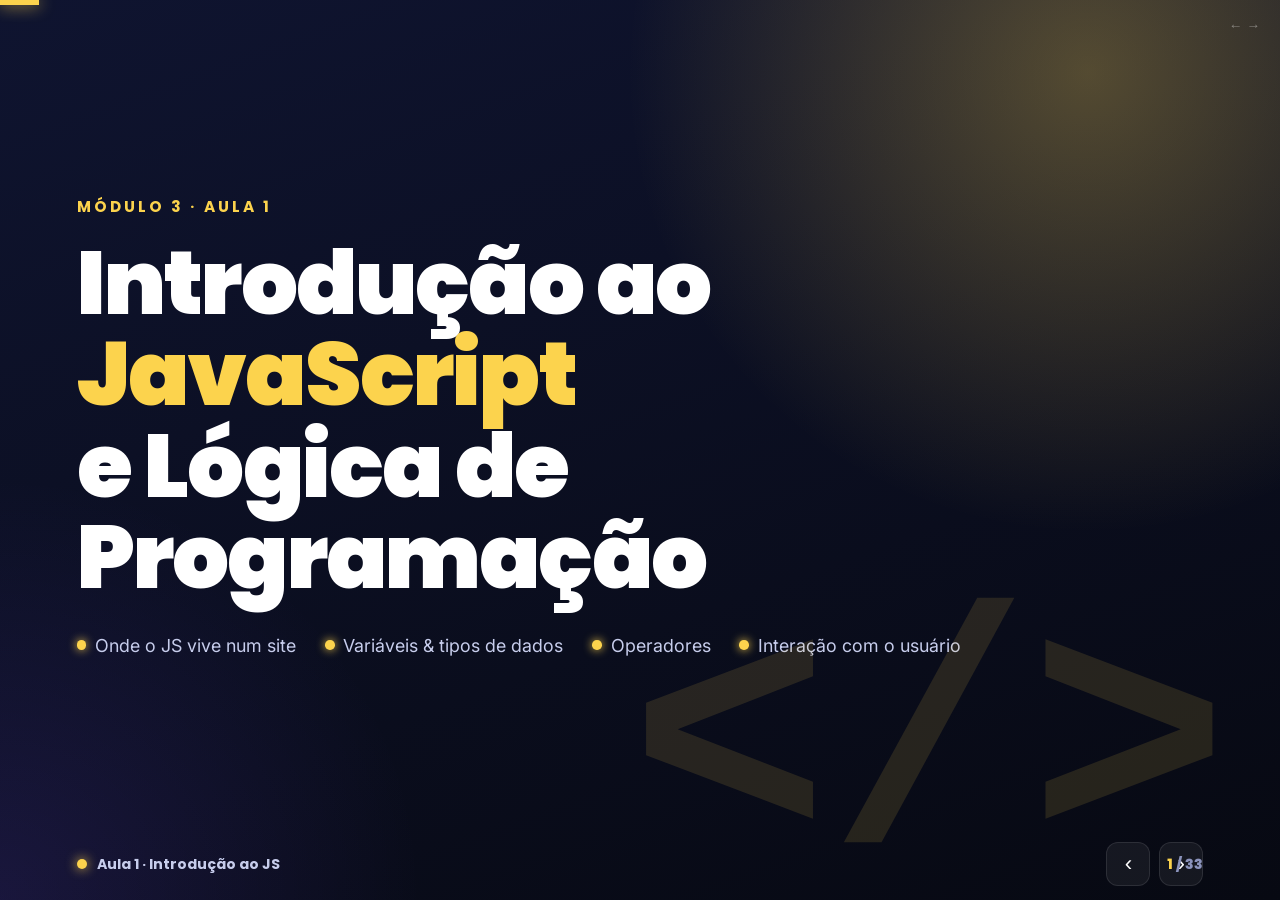
<file: slides-consulta/1 - Introducao ao JS.html>
<!DOCTYPE html>
<html lang="pt-BR">
<head>
<meta charset="UTF-8">
<meta name="viewport" content="width=device-width, initial-scale=1.0">
<title>Aula 1 — Introdução ao JavaScript</title>
<link rel="preconnect" href="https://fonts.googleapis.com">
<link rel="preconnect" href="https://fonts.gstatic.com" crossorigin>
<link href="https://fonts.googleapis.com/css2?family=Poppins:wght@600;700;800;900&family=Inter:wght@400;500;600;700&display=swap" rel="stylesheet">
<style>
  :root{
    --bg0:#090b16;
    --bg1:#0e1124;
    --panel:#151a30;
    --panel-2:#1b2240;
    --code-bg:#0a0d1c;
    --ink:#eef1ff;
    --ink-soft:#c7cdec;
    --muted:#8b93bc;
    --line:rgba(255,255,255,.10);
    --accent:#ff6b6b;            /* overridden per part via JS */
    --display:'Poppins','Segoe UI',Roboto,Arial,sans-serif;
    --sans:'Inter','Segoe UI',Roboto,Helvetica,Arial,sans-serif;
    --mono:'Consolas','SFMono-Regular','Courier New',monospace;
  }
  *{box-sizing:border-box;margin:0;padding:0}
  html,body{height:100%}
  body{
    font-family:var(--sans);
    background:var(--bg0);
    color:var(--ink);
    overflow:hidden;
    -webkit-font-smoothing:antialiased;
  }

  #progress{
    position:fixed;top:0;left:0;height:5px;width:0;
    background:var(--accent);z-index:50;transition:width .3s ease,background .3s ease;
    box-shadow:0 0 16px var(--accent);
  }

  /* ---------- stage / slides ---------- */
  .slide{
    position:absolute;inset:0;
    display:none;
    flex-direction:column;
    padding:5.5vh 6vw 11vh;
    background:linear-gradient(165deg,#0d1022,#090b15);
    background-image:
      linear-gradient(165deg,#0d1022,#090b15),
      radial-gradient(circle at 1px 1px, rgba(255,255,255,.04) 1px, transparent 0);
    background-size:auto, 32px 32px;
    overflow:hidden;
    animation:fade .42s cubic-bezier(.2,.7,.2,1);
  }
  .slide.active{display:flex}
  @keyframes fade{from{opacity:0;transform:translateY(20px) scale(.99)}to{opacity:1;transform:none}}

  .slide:not(.cover):not(.divider)::after{
    content:"";position:absolute;top:-16%;right:-10%;
    width:50vw;height:50vw;border-radius:50%;
    background:var(--accent);opacity:.14;filter:blur(70px);
    pointer-events:none;z-index:0;
  }
  .ghost{
    position:absolute;top:3vh;right:4.5vw;z-index:1;
    font-family:var(--display);font-weight:900;line-height:1;
    font-size:clamp(5rem,13vw,11rem);color:var(--accent);opacity:.12;
    pointer-events:none;letter-spacing:-.04em;
  }
  .kicker,h2.title,.body{position:relative;z-index:2}

  .kicker{
    display:inline-flex;align-items:center;gap:.55rem;align-self:flex-start;
    background:rgba(255,255,255,.05);
    background:color-mix(in srgb, var(--accent) 14%, transparent);
    color:var(--accent);
    border:1.5px solid rgba(255,255,255,.18);
    border-color:color-mix(in srgb, var(--accent) 55%, transparent);
    font-family:var(--display);font-weight:700;
    font-size:clamp(.8rem,1vw,1.05rem);letter-spacing:.05em;text-transform:uppercase;
    padding:.42rem 1rem;border-radius:999px;margin-bottom:1.1rem;
  }
  .kicker::before{content:"";width:.55rem;height:.55rem;border-radius:50%;background:var(--accent);box-shadow:0 0 10px var(--accent)}

  h2.title{
    font-family:var(--display);font-weight:800;
    font-size:clamp(2rem,4.2vw,3.4rem);line-height:1.06;letter-spacing:-.02em;
    color:var(--ink);margin-bottom:1.5rem;max-width:26ch;
  }

  .body{flex:1;display:flex;flex-direction:column;gap:1.15rem;min-height:0;overflow:auto}
  .cols{display:flex;gap:2.6rem;flex:1;min-height:0}
  .col{flex:1;display:flex;flex-direction:column;gap:1.1rem;min-width:0}

  p.lead{font-size:clamp(1.2rem,1.9vw,1.6rem);color:var(--ink-soft);line-height:1.5;font-weight:400}
  p.lead b{color:#fff;font-weight:700}
  p.lead i{color:var(--accent);font-style:normal;font-weight:600}
  p.note{font-size:clamp(1rem,1.3vw,1.2rem);color:var(--muted);line-height:1.5}
  p.note b{color:var(--ink)}

  .big-idea{
    background:rgba(255,255,255,.05);
    background:color-mix(in srgb, var(--accent) 13%, transparent);
    border:1.5px solid rgba(255,255,255,.16);
    border-color:color-mix(in srgb, var(--accent) 42%, transparent);
    color:var(--ink);border-radius:18px;
    padding:1.3rem 1.6rem;font-size:clamp(1.15rem,1.9vw,1.6rem);line-height:1.45;font-weight:500;
    box-shadow:0 16px 40px rgba(0,0,0,.4);
  }
  .big-idea strong{color:var(--accent);font-weight:800}
  .big-idea b{color:#fff;font-weight:800}

  ul.bullets{list-style:none;display:flex;flex-direction:column;gap:.85rem}
  ul.bullets li{
    position:relative;padding-left:2rem;
    font-size:clamp(1.1rem,1.7vw,1.5rem);color:var(--ink-soft);line-height:1.4;
  }
  ul.bullets li::before{
    content:"";position:absolute;left:0;top:.42em;width:.75rem;height:.75rem;
    background:var(--accent);border-radius:4px;transform:rotate(45deg);box-shadow:0 0 10px var(--accent)
  }
  ul.bullets li b{color:#fff;font-weight:700}

  /* ---------- code blocks (editor window) ---------- */
  pre{
    position:relative;background:var(--code-bg);color:var(--ink);
    border-radius:16px;padding:3rem 1.5rem 1.3rem;
    font-family:var(--mono);font-size:clamp(1rem,1.35vw,1.35rem);line-height:1.6;
    overflow:auto;box-shadow:0 18px 44px rgba(0,0,0,.45);
    border:1px solid rgba(255,255,255,.08);
  }
  pre::before{
    content:"";position:absolute;top:16px;left:18px;width:54px;height:13px;
    background:
      radial-gradient(circle 6.5px at 6.5px 6.5px,#ff5f56 96%,transparent),
      radial-gradient(circle 6.5px at 27px 6.5px,#ffbd2e 96%,transparent),
      radial-gradient(circle 6.5px at 47.5px 6.5px,#27c93f 96%,transparent);
  }
  pre .tag{color:#7ee0c8}
  pre .att{color:#ffd479}
  pre .sel{color:#ff9ec4;font-weight:600}
  pre .prop{color:#8ec9ff}
  pre .val{color:#ffd479}
  pre .com{color:#7b84b0;font-style:italic}
  pre .pun{color:#aeb6df}
  /* JS token colors */
  pre .kw{color:#ff9ec4;font-weight:600}
  pre .fn{color:#8ec9ff}
  pre .str{color:#ffd479}
  pre .num{color:#7ee0c8}
  pre .propacc{color:#c9a4ff}

  code.inline{
    font-family:var(--mono);background:rgba(255,255,255,.08);color:#ffd479;
    padding:.12em .45em;border-radius:7px;font-size:.92em;font-weight:600;
    border:1px solid var(--line);
  }

  /* ---------- part divider ---------- */
  .slide.divider{
    background:
      radial-gradient(60vw 60vw at 12% 10%, color-mix(in srgb, var(--accent) 26%, transparent), transparent 60%),
      radial-gradient(70vw 70vw at 100% 100%, rgba(120,80,255,.10), transparent 55%),
      linear-gradient(160deg,#0f1430,#070912);
    color:#fff;justify-content:center;
  }
  .slide.divider::before{
    content:"";position:absolute;inset:0;
    background-image:radial-gradient(circle at 1px 1px, rgba(255,255,255,.05) 1px, transparent 0);
    background-size:36px 36px;pointer-events:none;
  }
  .slide.divider .partnum{
    position:relative;font-family:var(--display);font-weight:900;
    font-size:clamp(4rem,12vw,9rem);color:var(--accent);line-height:.9;letter-spacing:-.03em;
    text-shadow:0 0 60px var(--accent);
  }
  .slide.divider h2{
    position:relative;font-family:var(--display);font-weight:800;
    font-size:clamp(2.2rem,5.4vw,4.4rem);line-height:1.04;margin-top:.6rem;color:#fff;max-width:20ch;
  }
  .slide.divider .sub{
    position:relative;color:var(--accent);font-size:clamp(1.1rem,1.7vw,1.5rem);
    margin-top:1.1rem;letter-spacing:.04em;font-weight:600;
  }

  /* ---------- cover ---------- */
  .slide.cover{
    background:
      radial-gradient(60vw 60vw at 85% 8%, color-mix(in srgb, var(--accent) 30%, transparent), transparent 60%),
      radial-gradient(60vw 60vw at 0% 100%, rgba(120,80,255,.14), transparent 55%),
      linear-gradient(160deg,#0f1430,#070912);
    color:#fff;justify-content:center;
  }
  .slide.cover::after{
    content:"</>";position:absolute;right:4vw;bottom:-2vh;
    font-family:var(--mono);font-weight:700;font-size:clamp(8rem,26vw,22rem);
    color:var(--accent);opacity:.12;pointer-events:none;line-height:1;
  }
  .slide.cover .eyebrow{
    position:relative;color:var(--accent);font-family:var(--display);font-weight:700;
    letter-spacing:.2em;text-transform:uppercase;margin-bottom:1.2rem;font-size:clamp(.9rem,1.2vw,1.2rem);
  }
  .slide.cover h1{
    position:relative;font-family:var(--display);font-weight:900;
    font-size:clamp(2.6rem,7vw,5.6rem);line-height:1.02;letter-spacing:-.02em;max-width:20ch;
  }
  .slide.cover h1 em{color:var(--accent);font-style:normal}
  .slide.cover .meta{position:relative;margin-top:2rem;color:var(--ink-soft);font-size:clamp(1rem,1.4vw,1.3rem);display:flex;gap:1.8rem;flex-wrap:wrap}
  .slide.cover .meta span{display:flex;align-items:center;gap:.55rem}
  .dot{width:.6rem;height:.6rem;border-radius:50%;background:var(--accent);display:inline-block;box-shadow:0 0 10px var(--accent)}

  /* ---------- cards / chips ---------- */
  .grid{display:grid;gap:1.1rem}
  .grid.g2{grid-template-columns:1fr 1fr}
  .grid.g3{grid-template-columns:repeat(3,1fr)}
  .card{
    background:var(--panel);border:1px solid var(--line);border-radius:16px;
    padding:1.1rem 1.3rem;box-shadow:0 10px 26px rgba(0,0,0,.32);
  }
  .card h3{font-family:var(--display);color:var(--accent);font-size:clamp(1.1rem,1.5vw,1.4rem);margin-bottom:.4rem;font-weight:700}
  .card p{color:var(--muted);font-size:clamp(.95rem,1.2vw,1.15rem);line-height:1.4}

  .pill{
    display:inline-block;
    background:rgba(255,255,255,.06);
    background:color-mix(in srgb, var(--accent) 16%, transparent);
    color:var(--accent);
    border:1.5px solid rgba(255,255,255,.16);
    border-color:color-mix(in srgb, var(--accent) 50%, transparent);
    border-radius:999px;padding:.35rem 1.1rem;font-size:clamp(.95rem,1.2vw,1.15rem);font-weight:700;font-family:var(--display);
  }
  .pill.ok{background:rgba(34,197,94,.16);color:#4ade80;border-color:rgba(74,222,128,.5)}
  .pill.bad{background:rgba(239,68,68,.16);color:#f87171;border-color:rgba(248,113,113,.5)}

  /* color swatches */
  .swatches{display:flex;flex-wrap:wrap;gap:1rem}
  .sw{border-radius:14px;padding:1.2rem;min-width:160px;flex:1;color:#fff;font-weight:700;font-family:var(--display);font-size:1.2rem;box-shadow:0 12px 26px rgba(0,0,0,.4)}
  .sw small{display:block;font-weight:400;opacity:.92;font-size:.9rem;margin-top:.35rem;font-family:var(--sans)}

  /* color wheel */
  .wheel{
    width:min(38vh,300px);aspect-ratio:1;border-radius:50%;
    background:conic-gradient(red,#ff8c00,gold,#9acd32,green,#00ced1,blue,#8a2be2,magenta,red);
    box-shadow:0 16px 44px rgba(0,0,0,.5);position:relative;flex:none;margin:auto;
  }
  .wheel::after{content:"";position:absolute;inset:30%;border-radius:50%;background:var(--bg0)}

  /* box model */
  .boxmodel{display:flex;align-items:center;justify-content:center;flex:1}
  .bm{background:#ffe39b;padding:30px;border-radius:10px;text-align:center;font-weight:800;color:#8a6d1a;position:relative;font-family:var(--display)}
  .bm .lbl{position:absolute;top:5px;left:10px;font-size:.8rem;font-weight:800;opacity:.85}
  .bm-border{background:#bfe5ff;padding:26px;border-radius:8px;color:#0f5e9c}
  .bm-padding{background:#c8f3c8;padding:26px;border-radius:8px;color:#157a2e}
  .bm-content{background:#11152a;color:#fff;padding:28px 40px;border-radius:6px;font-size:1.2rem}

  /* font samples */
  .fontsample{background:var(--panel);border:1px solid var(--line);border-radius:14px;padding:1rem 1.3rem;display:flex;justify-content:space-between;align-items:baseline;gap:1rem;box-shadow:0 8px 22px rgba(0,0,0,.3)}
  .fontsample .t{font-size:clamp(1.4rem,2.2vw,2rem);color:var(--ink);font-weight:600}
  .fontsample .n{font-size:clamp(.85rem,1.1vw,1.05rem);color:var(--accent);font-family:var(--mono);flex:none;font-weight:600}

  /* ---------- UI/UX mockups ---------- */
  .demo{display:flex;gap:1rem;flex-wrap:wrap;align-items:stretch}
  .demo-item{flex:1;min-width:150px;display:flex;flex-direction:column;align-items:center;gap:.8rem;
    background:var(--panel);border:1px solid var(--line);border-radius:16px;padding:1.3rem .9rem;text-align:center;box-shadow:0 10px 26px rgba(0,0,0,.32)}
  .demo-item span{color:var(--muted);font-size:clamp(.9rem,1.1vw,1.05rem);line-height:1.35}
  .demo-item span b{color:var(--ink)}
  .ui-btn{display:inline-flex;align-items:center;justify-content:center;gap:.45rem;padding:.8rem 1.4rem;
    border-radius:12px;font-weight:700;font-family:var(--display);font-size:clamp(1rem,1.2vw,1.15rem);border:none;color:#fff;cursor:default;
    box-shadow:0 10px 22px rgba(0,0,0,.4)}
  .ui-btn.ghost{background:transparent;border:1.6px solid var(--line);color:var(--ink-soft);box-shadow:none}
  .ui-card{background:var(--panel);border:1px solid var(--line);border-radius:20px;padding:1.4rem;
    display:flex;flex-direction:column;gap:.7rem;flex:1;min-width:210px;box-shadow:0 20px 44px rgba(0,0,0,.45)}
  .ui-card .logo{width:48px;height:48px;border-radius:14px;display:flex;align-items:center;justify-content:center;color:#fff;font-weight:800;font-family:var(--display);font-size:1.4rem}
  .ui-card h4{font-family:var(--display);font-size:clamp(1.2rem,1.6vw,1.5rem);color:var(--ink);font-weight:700}
  .ui-card p{color:var(--muted);font-size:clamp(.95rem,1.15vw,1.1rem);line-height:1.4;flex:1}
  .feel{font-weight:700;font-size:clamp(.9rem,1.1vw,1.05rem);margin-top:.5rem;text-align:center}
  .wordmark{font-size:clamp(1.8rem,3.6vw,2.8rem);font-weight:800;color:var(--ink);line-height:1.05}
  .eyrow{letter-spacing:.16em;text-transform:uppercase;font-size:clamp(.78rem,1vw,.95rem);font-weight:700;color:var(--accent)}
  .priced{font-family:var(--display);font-weight:900;font-size:clamp(2.6rem,5.2vw,3.8rem);color:var(--ink);line-height:1}
  .priced small{font-size:1.1rem;font-weight:600;color:var(--muted)}

  /* ---------- HUD ---------- */
  #hud{
    position:fixed;bottom:0;left:0;right:0;height:8vh;min-height:54px;
    display:flex;align-items:center;justify-content:space-between;
    padding:0 6vw;z-index:40;pointer-events:none;
  }
  #hud .left{
    display:flex;align-items:center;gap:.6rem;
    color:var(--ink-soft);font-size:clamp(.85rem,1.1vw,1.05rem);font-weight:700;font-family:var(--display);
  }
  #hud .left::before{content:"";width:.65rem;height:.65rem;border-radius:50%;background:var(--accent);box-shadow:0 0 12px var(--accent)}
  #hud .nav{display:flex;gap:.55rem;pointer-events:auto}
  #hud button{
    border:1px solid var(--line);background:rgba(255,255,255,.06);color:#fff;width:44px;height:44px;border-radius:12px;
    font-size:1.4rem;line-height:1;cursor:pointer;transition:.15s;
    display:flex;align-items:center;justify-content:center;
  }
  #hud button:hover{transform:translateY(-2px);background:var(--accent);border-color:var(--accent);color:#0b0e1a}
  #counter{
    position:fixed;bottom:0;right:6vw;height:8vh;min-height:54px;display:flex;align-items:center;
    font-size:clamp(.85rem,1.1vw,1.05rem);color:var(--muted);font-weight:800;z-index:41;font-family:var(--display);
  }
  #counter #cur{color:var(--accent)}
  .hint{position:fixed;top:16px;right:20px;color:#fff;opacity:.4;font-size:.85rem;z-index:45;font-family:var(--display)}

  @media (max-width:820px){
    .cols{flex-direction:column;gap:1.1rem}
    .grid.g3,.grid.g2{grid-template-columns:1fr}
    .ghost{font-size:7rem}
  }
</style>

</head>
<body>
<div id="progress"></div>
<div class="hint">← →</div>

<section class="slide cover">
  <div class="eyebrow">Módulo 3 · Aula 1</div>
  <h1>Introdução ao <em>JavaScript</em><br>e Lógica de Programação</h1>
  <div class="meta"><span><i class="dot"></i> Onde o JS vive num site</span><span><i class="dot"></i> Variáveis &amp; tipos de dados</span><span><i class="dot"></i> Operadores</span><span><i class="dot"></i> Interação com o usuário</span></div>
</section>

<section class="slide divider">
  <div class="partnum">01</div>
  <h2>O JavaScript no desenvolvimento web</h2>
  <div class="sub">De páginas estáticas a sites que reagem</div>
</section>

<section class="slide">
  <div class="kicker">Parte 1 · Slide 1</div>
  <h2 class="title">Revisando o tripé</h2>
  <div class="body"><p class="lead">Você já sabe construir a <b>estrutura</b> (HTML) e a <b>aparência</b> (CSS) de um site.</p><p class="lead">Hoje entra a terceira peça: o <i>comportamento</i>.</p><div class="grid g3"><div class="card"><h3>HTML</h3><p>O quê existe na página</p></div><div class="card"><h3>CSS</h3><p>Como isso aparece</p></div><div class="card"><h3>JavaScript</h3><p>O que acontece quando o usuário interage</p></div></div></div>
</section>

<section class="slide">
  <div class="kicker">Parte 1 · Slide 2</div>
  <h2 class="title">O que o JS faz que HTML e CSS não fazem</h2>
  <div class="body"><p class="lead">HTML e CSS são <b>declarativos</b>: descrevem um estado fixo da página.</p><div class="big-idea">O <strong>JavaScript</strong> permite que a página <b>mude sozinha</b>, reaja a cliques, valide dados e converse com o usuário &mdash; tudo <b>sem recarregar</b> a página.</div><ul class="bullets"><li>Reagir a cliques, teclas e movimentos do mouse</li><li>Mostrar e esconder conteúdo dinamicamente</li><li>Validar formulários antes de enviar</li><li>Buscar e exibir dados em tempo real</li></ul></div>
</section>

<section class="slide">
  <div class="kicker">Parte 1 · Slide 3</div>
  <h2 class="title">Onde o JavaScript “mora”</h2>
  <div class="body cols"><div class="col"><p class="lead">Opção 1: <b>inline</b>, direto no HTML.</p><pre><span class="pun">&lt;</span>script<span class="pun">&gt;</span>
  console<span class="pun">.</span><span class="fn">log</span><span class="pun">(</span><span class="str">&quot;Olá, mundo!&quot;</span><span class="pun">)</span><span class="pun">;</span>
<span class="pun">&lt;</span><span class="pun">/</span>script<span class="pun">&gt;</span></pre></div><div class="col"><p class="lead">Opção 2 (recomendada): <b>arquivo externo</b>.</p><pre><span class="pun">&lt;</span>script src<span class="pun">=</span><span class="str">&quot;script.js&quot;</span><span class="pun">&gt;</span><span class="pun">&lt;</span><span class="pun">/</span>script<span class="pun">&gt;</span></pre><p class="note">Separar o JS num arquivo <code class="inline">.js</code> deixa o código mais organizado e reutilizável.</p></div></div>
</section>

<section class="slide">
  <div class="kicker">Parte 1 · Slide 4</div>
  <h2 class="title">Onde colocar a tag &lt;script&gt;</h2>
  <div class="body"><div class="body cols"><div class="col"><p class="lead">No <code class="inline">&lt;head&gt;</code>:</p><pre><span class="pun">&lt;</span>head<span class="pun">&gt;</span>
  <span class="pun">&lt;</span>script src<span class="pun">=</span><span class="str">&quot;script.js&quot;</span><span class="pun">&gt;</span><span class="pun">&lt;</span><span class="pun">/</span>script<span class="pun">&gt;</span>
<span class="pun">&lt;</span><span class="pun">/</span>head<span class="pun">&gt;</span></pre><p class="note">O HTML ainda não existe quando o script roda &mdash; risco de erro.</p></div><div class="col"><p class="lead">Antes do <code class="inline">&lt;/body&gt;</code>:</p><pre><span class="pun">&lt;</span>body<span class="pun">&gt;</span>
  <span class="pun">.</span><span class="pun">.</span><span class="pun">.</span>
  <span class="pun">&lt;</span>script src<span class="pun">=</span><span class="str">&quot;script.js&quot;</span><span class="pun">&gt;</span><span class="pun">&lt;</span><span class="pun">/</span>script<span class="pun">&gt;</span>
<span class="pun">&lt;</span><span class="pun">/</span>body<span class="pun">&gt;</span></pre><p class="note">O HTML já foi montado. É a forma mais segura e usada.</p></div></div></div>
</section>

<section class="slide">
  <div class="kicker">Parte 1 · Slide 5 · Console</div>
  <h2 class="title">O console do navegador</h2>
  <div class="body"><p class="lead">Todo navegador tem um <b>console</b> dentro das DevTools (<code class="inline">F12</code>).</p><pre>console<span class="pun">.</span><span class="fn">log</span><span class="pun">(</span><span class="str">&quot;Isso aparece no console!&quot;</span><span class="pun">)</span><span class="pun">;</span>
console<span class="pun">.</span><span class="fn">log</span><span class="pun">(</span><span class="str">&quot;Idade:&quot;</span><span class="pun">,</span> <span class="num">16</span><span class="pun">)</span><span class="pun">;</span></pre><ul class="bullets"><li>É o principal jeito de <b>depurar</b> (debugar) código</li><li>Mostra erros, avisos e valores de variáveis</li><li>Não aparece para o usuário final, só para quem programa</li></ul></div>
</section>

<section class="slide divider">
  <div class="partnum">02</div>
  <h2>Variáveis</h2>
  <div class="sub">Guardando informação para usar depois</div>
</section>

<section class="slide">
  <div class="kicker">Parte 2 · Slide 6</div>
  <h2 class="title">O que é uma variável</h2>
  <div class="body"><p class="lead">Uma <b>variável</b> é uma caixinha com nome onde guardamos um valor.</p><pre><span class="kw">let</span> nome <span class="pun">=</span> <span class="str">&quot;Marina&quot;</span><span class="pun">;</span>
<span class="kw">let</span> idade <span class="pun">=</span> <span class="num">16</span><span class="pun">;</span></pre><div class="big-idea">Sem variáveis, o programa não consegue <strong>lembrar</strong> de nada &mdash; nem o nome do usuário, nem o que ele digitou.</div></div>
</section>

<section class="slide">
  <div class="kicker">Parte 2 · Slide 7</div>
  <h2 class="title">let, const e var</h2>
  <div class="body"><div class="grid g3"><div class="card"><h3>let</h3><p>Valor pode mudar depois. Uso mais comum no dia a dia.</p></div><div class="card"><h3>const</h3><p>Valor não muda depois de criado. Prefira sempre que possível.</p></div><div class="card"><h3>var</h3><p>Forma antiga. Evitamos usar &mdash; tem comportamentos confusos.</p></div></div><p class="note">Regra prática: comece sempre pensando em <code class="inline">const</code>; só use <code class="inline">let</code> se o valor realmente precisar mudar.</p></div>
</section>

<section class="slide">
  <div class="kicker">Parte 2 · Slide 8</div>
  <h2 class="title">let vs const na prática</h2>
  <div class="body cols"><div class="col"><p class="lead">Com <code class="inline">let</code>, o valor pode ser reatribuído:</p><pre><span class="kw">let</span> pontos <span class="pun">=</span> <span class="num">0</span><span class="pun">;</span>
pontos <span class="pun">=</span> <span class="num">10</span><span class="pun">;</span>
pontos <span class="pun">=</span> pontos <span class="pun">+</span> <span class="num">5</span><span class="pun">;</span>
console<span class="pun">.</span><span class="fn">log</span><span class="pun">(</span>pontos<span class="pun">)</span><span class="pun">;</span> <span class="com">// 15</span></pre></div><div class="col"><p class="lead">Com <code class="inline">const</code>, reatribuir dá erro:</p><pre><span class="kw">const</span> site <span class="pun">=</span> <span class="str">&quot;Meu Portfólio&quot;</span><span class="pun">;</span>
site <span class="pun">=</span> <span class="str">&quot;Outro nome&quot;</span><span class="pun">;</span> <span class="com">// ❌ Erro!</span></pre></div></div>
</section>

<section class="slide">
  <div class="kicker">Parte 2 · Slide 9</div>
  <h2 class="title">Nomeando variáveis bem</h2>
  <div class="body"><p class="lead">Nomes claros tornam o código fácil de entender &mdash; inclusive para você, no futuro.</p><div class="body cols"><div class="col"><ul class="bullets"><li><span class="pill ok">bom</span> <code class="inline">nomeUsuario</code></li><li><span class="pill ok">bom</span> <code class="inline">totalCarrinho</code></li><li><span class="pill ok">bom</span> <code class="inline">estaLogado</code></li></ul></div><div class="col"><ul class="bullets"><li><span class="pill bad">evite</span> <code class="inline">x</code>, <code class="inline">dado2</code></li><li><span class="pill bad">evite</span> <code class="inline">coisa</code></li><li><span class="pill bad">evite</span> nomes em outro idioma misturado</li></ul></div></div><p class="note">Convenção usada em JS: <b>camelCase</b> &mdash; primeira palavra minúscula, as seguintes com inicial maiúscula.</p></div>
</section>

<section class="slide divider">
  <div class="partnum">03</div>
  <h2>Tipos de dados</h2>
  <div class="sub">Nem toda informação é igual</div>
</section>

<section class="slide">
  <div class="kicker">Parte 3 · Slide 10</div>
  <h2 class="title">Tipos primitivos</h2>
  <div class="body"><div class="grid g3"><div class="card"><h3>string</h3><p>"texto entre aspas"</p></div><div class="card"><h3>number</h3><p>42 ou 3.14, sem aspas</p></div><div class="card"><h3>boolean</h3><p>true ou false</p></div><div class="card"><h3>undefined</h3><p>variável criada, mas sem valor</p></div><div class="card"><h3>null</h3><p>valor “vazio” de propósito</p></div></div></div>
</section>

<section class="slide">
  <div class="kicker">Parte 3 · Slide 11</div>
  <h2 class="title">Arrays: listas de valores</h2>
  <div class="body"><p class="lead">Um <b>array</b> guarda vários valores numa única variável, em ordem.</p><pre><span class="kw">const</span> cores <span class="pun">=</span> <span class="pun">[</span><span class="str">&quot;azul&quot;</span><span class="pun">,</span> <span class="str">&quot;verde&quot;</span><span class="pun">,</span> <span class="str">&quot;roxo&quot;</span><span class="pun">]</span><span class="pun">;</span>
console<span class="pun">.</span><span class="fn">log</span><span class="pun">(</span>cores<span class="pun">[</span><span class="num">0</span><span class="pun">]</span><span class="pun">)</span><span class="pun">;</span> <span class="com">// &quot;azul&quot;</span>
console<span class="pun">.</span><span class="fn">log</span><span class="pun">(</span>cores<span class="pun">.</span><span class="propacc">length</span><span class="pun">)</span><span class="pun">;</span> <span class="com">// 3</span></pre><p class="note">O primeiro item sempre tem índice <b>0</b>, não 1.</p></div>
</section>

<section class="slide">
  <div class="kicker">Parte 3 · Slide 12</div>
  <h2 class="title">Objects: dados organizados</h2>
  <div class="body"><p class="lead">Um <b>object</b> guarda valores associados a <i>chaves</i> (nomes).</p><pre><span class="kw">const</span> aluno <span class="pun">=</span> <span class="pun">{</span>
  nome<span class="pun">:</span> <span class="str">&quot;Pedro&quot;</span><span class="pun">,</span>
  idade<span class="pun">:</span> <span class="num">17</span><span class="pun">,</span>
  ativo<span class="pun">:</span> <span class="kw">true</span>
<span class="pun">}</span><span class="pun">;</span>
console<span class="pun">.</span><span class="fn">log</span><span class="pun">(</span>aluno<span class="pun">.</span><span class="propacc">nome</span><span class="pun">)</span><span class="pun">;</span> <span class="com">// &quot;Pedro&quot;</span></pre><p class="note">Objects são ótimos para representar “coisas do mundo real”: um usuário, um produto, um post.</p></div>
</section>

<section class="slide">
  <div class="kicker">Parte 3 · Slide 13</div>
  <h2 class="title">Descobrindo o tipo com typeof</h2>
  <div class="body cols"><div class="col"><p class="lead">O operador <code class="inline">typeof</code> revela o tipo de um valor:</p><pre><span class="kw">typeof</span> <span class="str">&quot;olá&quot;</span><span class="pun">;</span>     <span class="com">// &quot;string&quot;</span>
<span class="kw">typeof</span> <span class="num">10</span><span class="pun">;</span>        <span class="com">// &quot;number&quot;</span>
<span class="kw">typeof</span> <span class="kw">true</span><span class="pun">;</span>      <span class="com">// &quot;boolean&quot;</span>
<span class="kw">typeof</span> <span class="kw">undefined</span><span class="pun">;</span> <span class="com">// &quot;undefined&quot;</span></pre></div><div class="col"><p class="lead">Muito útil para depurar quando algo não funciona como esperado.</p><div class="big-idea">Se um cálculo dá <strong>errado</strong>, o primeiro passo é conferir com <code class="inline">typeof</code> se os valores são do tipo que você imagina.</div></div></div>
</section>

<section class="slide">
  <div class="kicker">Parte 3 · Slide 14 · Mini prática</div>
  <h2 class="title">Qual é o tipo?</h2>
  <div class="body"><p class="lead">Antes de rodar no console, tente adivinhar o tipo de cada valor:</p><div class="body cols"><div class="col"><ul class="bullets"><li><code class="inline">"25"</code></li><li><code class="inline">25</code></li><li><code class="inline">true</code></li></ul></div><div class="col"><ul class="bullets"><li><code class="inline">[1, 2, 3]</code></li><li><code class="inline">{ nome: "Ana" }</code></li><li><code class="inline">undefined</code></li></ul></div></div><p class="note">Dica: array e object técnicamente são do tipo <code class="inline">"object"</code> para o <code class="inline">typeof</code> &mdash; um detalhe curioso do JS!</p></div>
</section>

<section class="slide divider">
  <div class="partnum">04</div>
  <h2>Operadores</h2>
  <div class="sub">Fazendo o JS calcular e decidir</div>
</section>

<section class="slide">
  <div class="kicker">Parte 4 · Slide 15</div>
  <h2 class="title">Operadores aritméticos</h2>
  <div class="body"><div class="grid g3"><div class="card"><h3>+</h3><p>soma (ou junta textos)</p></div><div class="card"><h3>-</h3><p>subtração</p></div><div class="card"><h3>*</h3><p>multiplicação</p></div><div class="card"><h3>/</h3><p>divisão</p></div><div class="card"><h3>%</h3><p>resto da divisão</p></div><div class="card"><h3>++ / --</h3><p>incrementa / decrementa</p></div></div><pre><span class="kw">let</span> total <span class="pun">=</span> <span class="num">10</span> <span class="pun">+</span> <span class="num">5</span><span class="pun">;</span>   <span class="com">// 15</span>
<span class="kw">let</span> restante <span class="pun">=</span> <span class="num">10</span> <span class="pun">%</span> <span class="num">3</span><span class="pun">;</span> <span class="com">// 1</span></pre></div>
</section>

<section class="slide">
  <div class="kicker">Parte 4 · Slide 16</div>
  <h2 class="title">== vs ===</h2>
  <div class="body"><p class="lead">Ambos comparam valores, mas de formas diferentes:</p><div class="body cols"><div class="col"><pre><span class="str">&quot;5&quot;</span> <span class="pun">=</span><span class="pun">=</span> <span class="num">5</span>   <span class="com">// true</span>
<span class="num">0</span> <span class="pun">=</span><span class="pun">=</span> <span class="kw">false</span> <span class="com">// true</span></pre></div><div class="col"><pre><span class="str">&quot;5&quot;</span> <span class="pun">=</span><span class="pun">=</span><span class="pun">=</span> <span class="num">5</span>   <span class="com">// false</span>
<span class="num">0</span> <span class="pun">=</span><span class="pun">=</span><span class="pun">=</span> <span class="kw">false</span> <span class="com">// false</span></pre></div></div><div class="big-idea">Use sempre <strong>===</strong> (igualdade estrita). Ele compara <b>valor e tipo</b> ao mesmo tempo, evitando surpresas.</div></div>
</section>

<section class="slide">
  <div class="kicker">Parte 4 · Slide 17</div>
  <h2 class="title">Operadores lógicos</h2>
  <div class="body"><div class="grid g3"><div class="card"><h3>&amp;&amp;</h3><p>E &mdash; as duas condições precisam ser verdadeiras</p></div><div class="card"><h3>||</h3><p>OU &mdash; basta uma condição ser verdadeira</p></div><div class="card"><h3>!</h3><p>NEGÇÃO &mdash; inverte o valor lógico</p></div></div><pre><span class="kw">const</span> maiorDeIdade <span class="pun">=</span> <span class="kw">true</span><span class="pun">;</span>
<span class="kw">const</span> temIngresso <span class="pun">=</span> <span class="kw">false</span><span class="pun">;</span>

maiorDeIdade <span class="pun">&amp;</span><span class="pun">&amp;</span> temIngresso<span class="pun">;</span> <span class="com">// false</span>
maiorDeIdade <span class="pun">|</span><span class="pun">|</span> temIngresso<span class="pun">;</span> <span class="com">// true</span>
<span class="pun">!</span>temIngresso<span class="pun">;</span>                <span class="com">// true</span></pre></div>
</section>

<section class="slide">
  <div class="kicker">Parte 4 · Slide 18</div>
  <h2 class="title">Template strings</h2>
  <div class="body"><p class="lead">Com crase (<code class="inline">`</code>) dá pra misturar texto e variáveis facilmente.</p><div class="body cols"><div class="col"><p class="lead">Jeito antigo:</p><pre><span class="kw">const</span> msg <span class="pun">=</span> <span class="str">&quot;Olá, &quot;</span> <span class="pun">+</span> nome <span class="pun">+</span> <span class="str">&quot;! Você tem &quot;</span> <span class="pun">+</span> idade <span class="pun">+</span> <span class="str">&quot; anos.&quot;</span><span class="pun">;</span></pre></div><div class="col"><p class="lead">Com template string:</p><pre><span class="kw">const</span> msg <span class="pun">=</span> <span class="str">`Olá, ${nome}! Você tem ${idade} anos.`</span><span class="pun">;</span></pre></div></div><p class="note">Muito usado para gerar textos e até HTML dinamicamente &mdash; vamos usar bastante nas próximas aulas.</p></div>
</section>

<section class="slide divider">
  <div class="partnum">05</div>
  <h2>Interagindo com o usuário</h2>
  <div class="sub">As primeiras janelas de interação do navegador</div>
</section>

<section class="slide">
  <div class="kicker">Parte 5 · Slide 19</div>
  <h2 class="title">alert()</h2>
  <div class="body"><p class="lead">Exibe uma janela simples com uma mensagem, que o usuário precisa fechar.</p><pre><span class="fn">alert</span><span class="pun">(</span><span class="str">&quot;Bem-vindo ao site!&quot;</span><span class="pun">)</span><span class="pun">;</span></pre><p class="note">Ótimo para testes rápidos, mas pouco usado em sites reais &mdash; interrompe a navegação.</p></div>
</section>

<section class="slide">
  <div class="kicker">Parte 5 · Slide 20</div>
  <h2 class="title">prompt()</h2>
  <div class="body"><p class="lead">Pede uma informação digitada pelo usuário e <b>retorna</b> essa resposta como texto.</p><pre><span class="kw">const</span> nome <span class="pun">=</span> <span class="fn">prompt</span><span class="pun">(</span><span class="str">&quot;Qual é o seu nome?&quot;</span><span class="pun">)</span><span class="pun">;</span>
console<span class="pun">.</span><span class="fn">log</span><span class="pun">(</span>nome<span class="pun">)</span><span class="pun">;</span></pre><p class="note">O valor retornado por <code class="inline">prompt()</code> é sempre do tipo <b>string</b>, mesmo que o usuário digite números.</p></div>
</section>

<section class="slide">
  <div class="kicker">Parte 5 · Slide 21</div>
  <h2 class="title">confirm()</h2>
  <div class="body"><p class="lead">Mostra uma pergunta com botões de <b>OK</b> e <b>Cancelar</b>, retornando <code class="inline">true</code> ou <code class="inline">false</code>.</p><pre><span class="kw">const</span> quer <span class="pun">=</span> <span class="fn">confirm</span><span class="pun">(</span><span class="str">&quot;Deseja continuar?&quot;</span><span class="pun">)</span><span class="pun">;</span>
<span class="kw">if</span> <span class="pun">(</span>quer<span class="pun">)</span> <span class="pun">{</span>
  console<span class="pun">.</span><span class="fn">log</span><span class="pun">(</span><span class="str">&quot;O usuário confirmou!&quot;</span><span class="pun">)</span><span class="pun">;</span>
<span class="pun">}</span></pre></div>
</section>

<section class="slide">
  <div class="kicker">Parte 5 · Slide 22</div>
  <h2 class="title">Juntando tudo</h2>
  <div class="body"><p class="lead">Com <code class="inline">prompt</code>, <code class="inline">template strings</code> e <code class="inline">alert</code>, já dá pra criar a primeira interação real do site:</p><pre><span class="kw">const</span> nome <span class="pun">=</span> <span class="fn">prompt</span><span class="pun">(</span><span class="str">&quot;Como você se chama?&quot;</span><span class="pun">)</span><span class="pun">;</span>
<span class="fn">alert</span><span class="pun">(</span><span class="str">`Olá, ${nome}! Seja bem-vindo(a) ao meu site.`</span><span class="pun">)</span><span class="pun">;</span></pre><div class="big-idea">Isso já é <strong>JavaScript mudando o comportamento</strong> da página de acordo com o usuário &mdash; a base de tudo que vem por aí.</div></div>
</section>

<section class="slide divider">
  <div class="partnum">06</div>
  <h2>Atividade desafiadora</h2>
  <div class="sub">Cartão de visita interativo</div>
</section>

<section class="slide">
  <div class="kicker">Parte 6 · Desafio</div>
  <h2 class="title">Cartão de visita interativo</h2>
  <div class="body"><p class="lead">Construa uma página simples (HTML + CSS que você já sabe fazer) que funciona como um <b>cartão de visita digital</b>.</p><div class="big-idea">O grande desafio: usar <strong>JavaScript puro</strong> para personalizar a experiência de cada visitante, sem recarregar a página.</div></div>
</section>

<section class="slide">
  <div class="kicker">Parte 6 · Desafio</div>
  <h2 class="title">O que o site precisa fazer</h2>
  <div class="body"><ul class="bullets"><li>Ao carregar, usar <code class="inline">prompt()</code> para perguntar o <b>nome</b> do visitante</li><li>Exibir uma saudação personalizada na tela usando <b>template string</b></li><li>Verificar a <b>hora atual</b> e mudar a mensagem: “Bom dia”, “Boa tarde” ou “Boa noite”</li><li>Usar <code class="inline">confirm()</code> para perguntar se o visitante quer ver mais informações sobre você</li></ul><p class="note">Dica: a hora atual pode ser obtida com <code class="inline">new Date().getHours()</code> &mdash; vale pesquisar!</p></div>
</section>

<section class="slide">
  <div class="kicker">Parte 6 · Desafio</div>
  <h2 class="title">Esqueleto para começar</h2>
  <div class="body"><pre><span class="kw">const</span> nome <span class="pun">=</span> <span class="fn">prompt</span><span class="pun">(</span><span class="str">&quot;Qual é o seu nome?&quot;</span><span class="pun">)</span><span class="pun">;</span>
<span class="kw">const</span> hora <span class="pun">=</span> <span class="kw">new</span> <span class="fn">Date</span><span class="pun">(</span><span class="pun">)</span><span class="pun">.</span><span class="fn">getHours</span><span class="pun">(</span><span class="pun">)</span><span class="pun">;</span>

<span class="kw">let</span> saudacao<span class="pun">;</span>
<span class="kw">if</span> <span class="pun">(</span>hora <span class="pun">&lt;</span> <span class="num">12</span><span class="pun">)</span> <span class="pun">{</span>
  saudacao <span class="pun">=</span> <span class="str">&quot;Bom dia&quot;</span><span class="pun">;</span>
<span class="pun">}</span> <span class="kw">else</span> <span class="kw">if</span> <span class="pun">(</span>hora <span class="pun">&lt;</span> <span class="num">18</span><span class="pun">)</span> <span class="pun">{</span>
  saudacao <span class="pun">=</span> <span class="str">&quot;Boa tarde&quot;</span><span class="pun">;</span>
<span class="pun">}</span> <span class="kw">else</span> <span class="pun">{</span>
  saudacao <span class="pun">=</span> <span class="str">&quot;Boa noite&quot;</span><span class="pun">;</span>
<span class="pun">}</span>

<span class="fn">alert</span><span class="pun">(</span><span class="str">`${saudacao}, ${nome}! Seja bem-vindo(a) ao meu cartão de visita.`</span><span class="pun">)</span><span class="pun">;</span></pre><p class="note">A partir daqui, capriche no visual em HTML/CSS e personalize a mensagem com seu próprio estilo.</p></div>
</section>

<section class="slide cover">
  <div class="eyebrow">O que aprendemos hoje</div>
  <h1>As primeiras <em>lógicas</em><br>por trás do site</h1>
  <div class="meta" style="flex-direction:column;gap:.6rem"><span><i class="dot"></i> Onde e como o JavaScript entra num site</span><span><i class="dot"></i> Variáveis, tipos de dados e operadores</span><span><i class="dot"></i> alert, prompt e confirm para interagir com o usuário</span><span><i class="dot"></i> Desafio: um cartão de visita que fala com quem visita</span></div>
</section>
<!-- HUD -->
<div id="hud">
  <div class="left" id="hud-label">Aula 1 · Introdução ao JS</div>
  <div class="nav">
    <button id="prev" aria-label="Anterior">&lsaquo;</button>
    <button id="next" aria-label="Pr&oacute;ximo">&rsaquo;</button>
  </div>
</div>
<div id="counter"><span id="cur">1</span>&nbsp;/&nbsp;<span id="total">0</span></div>

<script>
  const PARTS = {
    1:{c:'#818cf8', n:'O JS no desenvolvimento web'},
    2:{c:'#38bdf8', n:'Vari\u00e1veis'},
    3:{c:'#2dd4bf', n:'Tipos de dados'},
    4:{c:'#fbbf24', n:'Operadores'},
    5:{c:'#f472b6', n:'Interagindo com o usu\u00e1rio'},
    6:{c:'#4ade80', n:'Atividade desafiadora'}
  };
  const BRAND = '#fcd34d';

  const slides = Array.from(document.querySelectorAll('.slide'));
  const progress = document.getElementById('progress');
  const cur = document.getElementById('cur');
  const total = document.getElementById('total');
  const label = document.getElementById('hud-label');
  total.textContent = slides.length;

  let accent = BRAND, partLabel = 'Aula 1 · Introdução ao JS';
  slides.forEach((s, idx)=>{
    let part = null;
    if(s.classList.contains('divider')){
      const t = s.querySelector('.partnum');
      if(t) part = parseInt(t.textContent, 10);
    } else if(!s.classList.contains('cover')){
      const k = s.querySelector('.kicker');
      const m = k && k.textContent.match(/Parte\s+(\d+)/i);
      if(m) part = parseInt(m[1], 10);
    }
    if(part && PARTS[part]){ accent = PARTS[part].c; partLabel = 'Parte ' + part + ' \u00b7 ' + PARTS[part].n; }

    if(s.classList.contains('cover')){
      s.style.setProperty('--accent', BRAND);
      s.dataset.label = 'Aula 1 · Introdução ao JS';
      return;
    }
    s.style.setProperty('--accent', accent);
    s.dataset.label = partLabel;

    if(!s.classList.contains('divider')){
      const g = document.createElement('div');
      g.className = 'ghost';
      g.textContent = String(idx + 1).padStart(2, '0');
      s.appendChild(g);
    }
  });

  let i = 0;
  function show(n){
    i = Math.max(0, Math.min(slides.length - 1, n));
    slides.forEach((s, idx)=> s.classList.toggle('active', idx === i));
    const s = slides[i];
    const a = s.style.getPropertyValue('--accent') || BRAND;
    document.documentElement.style.setProperty('--accent', a);
    progress.style.width = ((i + 1) / slides.length * 100) + '%';
    cur.textContent = i + 1;
    label.textContent = s.dataset.label || 'Aula 1 · Introdução ao JS';
  }
  function next(){ show(i + 1); }
  function prev(){ show(i - 1); }

  document.getElementById('next').onclick = next;
  document.getElementById('prev').onclick = prev;
  document.addEventListener('keydown', e=>{
    if(e.key==='ArrowRight'||e.key==='PageDown'||e.key===' '){ e.preventDefault(); next(); }
    else if(e.key==='ArrowLeft'||e.key==='PageUp'){ e.preventDefault(); prev(); }
    else if(e.key==='Home'){ show(0); }
    else if(e.key==='End'){ show(slides.length - 1); }
  });
  let x0 = null;
  addEventListener('touchstart', e=> x0 = e.touches[0].clientX, {passive:true});
  addEventListener('touchend', e=>{ if(x0===null) return; const dx = e.changedTouches[0].clientX - x0; if(Math.abs(dx) > 50){ dx < 0 ? next() : prev(); } x0 = null; }, {passive:true});

  show(0);
</script>
</body>
</html>
</file>
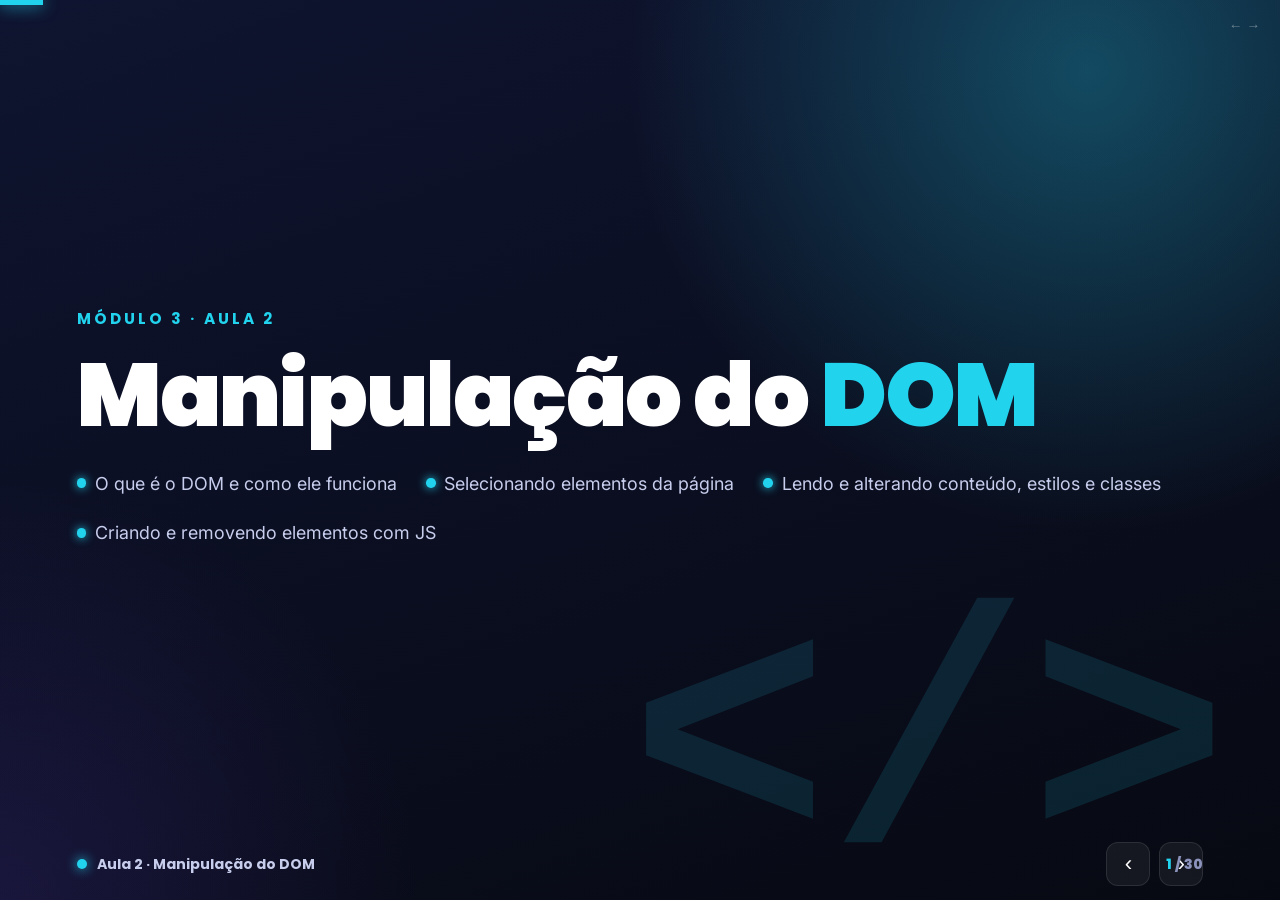
<file: slides-consulta/2 - Manipulação do DOM.html>
<!DOCTYPE html>
<html lang="pt-BR">
<head>
<meta charset="UTF-8">
<meta name="viewport" content="width=device-width, initial-scale=1.0">
<title>Aula 2 — Manipulação do DOM</title>
<link rel="preconnect" href="https://fonts.googleapis.com">
<link rel="preconnect" href="https://fonts.gstatic.com" crossorigin>
<link href="https://fonts.googleapis.com/css2?family=Poppins:wght@600;700;800;900&family=Inter:wght@400;500;600;700&display=swap" rel="stylesheet">
<style>
  :root{
    --bg0:#090b16;
    --bg1:#0e1124;
    --panel:#151a30;
    --panel-2:#1b2240;
    --code-bg:#0a0d1c;
    --ink:#eef1ff;
    --ink-soft:#c7cdec;
    --muted:#8b93bc;
    --line:rgba(255,255,255,.10);
    --accent:#ff6b6b;            /* overridden per part via JS */
    --display:'Poppins','Segoe UI',Roboto,Arial,sans-serif;
    --sans:'Inter','Segoe UI',Roboto,Helvetica,Arial,sans-serif;
    --mono:'Consolas','SFMono-Regular','Courier New',monospace;
  }
  *{box-sizing:border-box;margin:0;padding:0}
  html,body{height:100%}
  body{
    font-family:var(--sans);
    background:var(--bg0);
    color:var(--ink);
    overflow:hidden;
    -webkit-font-smoothing:antialiased;
  }

  #progress{
    position:fixed;top:0;left:0;height:5px;width:0;
    background:var(--accent);z-index:50;transition:width .3s ease,background .3s ease;
    box-shadow:0 0 16px var(--accent);
  }

  /* ---------- stage / slides ---------- */
  .slide{
    position:absolute;inset:0;
    display:none;
    flex-direction:column;
    padding:5.5vh 6vw 11vh;
    background:linear-gradient(165deg,#0d1022,#090b15);
    background-image:
      linear-gradient(165deg,#0d1022,#090b15),
      radial-gradient(circle at 1px 1px, rgba(255,255,255,.04) 1px, transparent 0);
    background-size:auto, 32px 32px;
    overflow:hidden;
    animation:fade .42s cubic-bezier(.2,.7,.2,1);
  }
  .slide.active{display:flex}
  @keyframes fade{from{opacity:0;transform:translateY(20px) scale(.99)}to{opacity:1;transform:none}}

  .slide:not(.cover):not(.divider)::after{
    content:"";position:absolute;top:-16%;right:-10%;
    width:50vw;height:50vw;border-radius:50%;
    background:var(--accent);opacity:.14;filter:blur(70px);
    pointer-events:none;z-index:0;
  }
  .ghost{
    position:absolute;top:3vh;right:4.5vw;z-index:1;
    font-family:var(--display);font-weight:900;line-height:1;
    font-size:clamp(5rem,13vw,11rem);color:var(--accent);opacity:.12;
    pointer-events:none;letter-spacing:-.04em;
  }
  .kicker,h2.title,.body{position:relative;z-index:2}

  .kicker{
    display:inline-flex;align-items:center;gap:.55rem;align-self:flex-start;
    background:rgba(255,255,255,.05);
    background:color-mix(in srgb, var(--accent) 14%, transparent);
    color:var(--accent);
    border:1.5px solid rgba(255,255,255,.18);
    border-color:color-mix(in srgb, var(--accent) 55%, transparent);
    font-family:var(--display);font-weight:700;
    font-size:clamp(.8rem,1vw,1.05rem);letter-spacing:.05em;text-transform:uppercase;
    padding:.42rem 1rem;border-radius:999px;margin-bottom:1.1rem;
  }
  .kicker::before{content:"";width:.55rem;height:.55rem;border-radius:50%;background:var(--accent);box-shadow:0 0 10px var(--accent)}

  h2.title{
    font-family:var(--display);font-weight:800;
    font-size:clamp(2rem,4.2vw,3.4rem);line-height:1.06;letter-spacing:-.02em;
    color:var(--ink);margin-bottom:1.5rem;max-width:26ch;
  }

  .body{flex:1;display:flex;flex-direction:column;gap:1.15rem;min-height:0;overflow:auto}
  .cols{display:flex;gap:2.6rem;flex:1;min-height:0}
  .col{flex:1;display:flex;flex-direction:column;gap:1.1rem;min-width:0}

  p.lead{font-size:clamp(1.2rem,1.9vw,1.6rem);color:var(--ink-soft);line-height:1.5;font-weight:400}
  p.lead b{color:#fff;font-weight:700}
  p.lead i{color:var(--accent);font-style:normal;font-weight:600}
  p.note{font-size:clamp(1rem,1.3vw,1.2rem);color:var(--muted);line-height:1.5}
  p.note b{color:var(--ink)}

  .big-idea{
    background:rgba(255,255,255,.05);
    background:color-mix(in srgb, var(--accent) 13%, transparent);
    border:1.5px solid rgba(255,255,255,.16);
    border-color:color-mix(in srgb, var(--accent) 42%, transparent);
    color:var(--ink);border-radius:18px;
    padding:1.3rem 1.6rem;font-size:clamp(1.15rem,1.9vw,1.6rem);line-height:1.45;font-weight:500;
    box-shadow:0 16px 40px rgba(0,0,0,.4);
  }
  .big-idea strong{color:var(--accent);font-weight:800}
  .big-idea b{color:#fff;font-weight:800}

  ul.bullets{list-style:none;display:flex;flex-direction:column;gap:.85rem}
  ul.bullets li{
    position:relative;padding-left:2rem;
    font-size:clamp(1.1rem,1.7vw,1.5rem);color:var(--ink-soft);line-height:1.4;
  }
  ul.bullets li::before{
    content:"";position:absolute;left:0;top:.42em;width:.75rem;height:.75rem;
    background:var(--accent);border-radius:4px;transform:rotate(45deg);box-shadow:0 0 10px var(--accent)
  }
  ul.bullets li b{color:#fff;font-weight:700}

  /* ---------- code blocks (editor window) ---------- */
  pre{
    position:relative;background:var(--code-bg);color:var(--ink);
    border-radius:16px;padding:3rem 1.5rem 1.3rem;
    font-family:var(--mono);font-size:clamp(1rem,1.35vw,1.35rem);line-height:1.6;
    overflow:auto;box-shadow:0 18px 44px rgba(0,0,0,.45);
    border:1px solid rgba(255,255,255,.08);
  }
  pre::before{
    content:"";position:absolute;top:16px;left:18px;width:54px;height:13px;
    background:
      radial-gradient(circle 6.5px at 6.5px 6.5px,#ff5f56 96%,transparent),
      radial-gradient(circle 6.5px at 27px 6.5px,#ffbd2e 96%,transparent),
      radial-gradient(circle 6.5px at 47.5px 6.5px,#27c93f 96%,transparent);
  }
  pre .tag{color:#7ee0c8}
  pre .att{color:#ffd479}
  pre .sel{color:#ff9ec4;font-weight:600}
  pre .prop{color:#8ec9ff}
  pre .val{color:#ffd479}
  pre .com{color:#7b84b0;font-style:italic}
  pre .pun{color:#aeb6df}
  /* JS token colors */
  pre .kw{color:#ff9ec4;font-weight:600}
  pre .fn{color:#8ec9ff}
  pre .str{color:#ffd479}
  pre .num{color:#7ee0c8}
  pre .propacc{color:#c9a4ff}

  code.inline{
    font-family:var(--mono);background:rgba(255,255,255,.08);color:#ffd479;
    padding:.12em .45em;border-radius:7px;font-size:.92em;font-weight:600;
    border:1px solid var(--line);
  }

  /* ---------- part divider ---------- */
  .slide.divider{
    background:
      radial-gradient(60vw 60vw at 12% 10%, color-mix(in srgb, var(--accent) 26%, transparent), transparent 60%),
      radial-gradient(70vw 70vw at 100% 100%, rgba(120,80,255,.10), transparent 55%),
      linear-gradient(160deg,#0f1430,#070912);
    color:#fff;justify-content:center;
  }
  .slide.divider::before{
    content:"";position:absolute;inset:0;
    background-image:radial-gradient(circle at 1px 1px, rgba(255,255,255,.05) 1px, transparent 0);
    background-size:36px 36px;pointer-events:none;
  }
  .slide.divider .partnum{
    position:relative;font-family:var(--display);font-weight:900;
    font-size:clamp(4rem,12vw,9rem);color:var(--accent);line-height:.9;letter-spacing:-.03em;
    text-shadow:0 0 60px var(--accent);
  }
  .slide.divider h2{
    position:relative;font-family:var(--display);font-weight:800;
    font-size:clamp(2.2rem,5.4vw,4.4rem);line-height:1.04;margin-top:.6rem;color:#fff;max-width:20ch;
  }
  .slide.divider .sub{
    position:relative;color:var(--accent);font-size:clamp(1.1rem,1.7vw,1.5rem);
    margin-top:1.1rem;letter-spacing:.04em;font-weight:600;
  }

  /* ---------- cover ---------- */
  .slide.cover{
    background:
      radial-gradient(60vw 60vw at 85% 8%, color-mix(in srgb, var(--accent) 30%, transparent), transparent 60%),
      radial-gradient(60vw 60vw at 0% 100%, rgba(120,80,255,.14), transparent 55%),
      linear-gradient(160deg,#0f1430,#070912);
    color:#fff;justify-content:center;
  }
  .slide.cover::after{
    content:"</>";position:absolute;right:4vw;bottom:-2vh;
    font-family:var(--mono);font-weight:700;font-size:clamp(8rem,26vw,22rem);
    color:var(--accent);opacity:.12;pointer-events:none;line-height:1;
  }
  .slide.cover .eyebrow{
    position:relative;color:var(--accent);font-family:var(--display);font-weight:700;
    letter-spacing:.2em;text-transform:uppercase;margin-bottom:1.2rem;font-size:clamp(.9rem,1.2vw,1.2rem);
  }
  .slide.cover h1{
    position:relative;font-family:var(--display);font-weight:900;
    font-size:clamp(2.6rem,7vw,5.6rem);line-height:1.02;letter-spacing:-.02em;max-width:20ch;
  }
  .slide.cover h1 em{color:var(--accent);font-style:normal}
  .slide.cover .meta{position:relative;margin-top:2rem;color:var(--ink-soft);font-size:clamp(1rem,1.4vw,1.3rem);display:flex;gap:1.8rem;flex-wrap:wrap}
  .slide.cover .meta span{display:flex;align-items:center;gap:.55rem}
  .dot{width:.6rem;height:.6rem;border-radius:50%;background:var(--accent);display:inline-block;box-shadow:0 0 10px var(--accent)}

  /* ---------- cards / chips ---------- */
  .grid{display:grid;gap:1.1rem}
  .grid.g2{grid-template-columns:1fr 1fr}
  .grid.g3{grid-template-columns:repeat(3,1fr)}
  .card{
    background:var(--panel);border:1px solid var(--line);border-radius:16px;
    padding:1.1rem 1.3rem;box-shadow:0 10px 26px rgba(0,0,0,.32);
  }
  .card h3{font-family:var(--display);color:var(--accent);font-size:clamp(1.1rem,1.5vw,1.4rem);margin-bottom:.4rem;font-weight:700}
  .card p{color:var(--muted);font-size:clamp(.95rem,1.2vw,1.15rem);line-height:1.4}

  .pill{
    display:inline-block;
    background:rgba(255,255,255,.06);
    background:color-mix(in srgb, var(--accent) 16%, transparent);
    color:var(--accent);
    border:1.5px solid rgba(255,255,255,.16);
    border-color:color-mix(in srgb, var(--accent) 50%, transparent);
    border-radius:999px;padding:.35rem 1.1rem;font-size:clamp(.95rem,1.2vw,1.15rem);font-weight:700;font-family:var(--display);
  }
  .pill.ok{background:rgba(34,197,94,.16);color:#4ade80;border-color:rgba(74,222,128,.5)}
  .pill.bad{background:rgba(239,68,68,.16);color:#f87171;border-color:rgba(248,113,113,.5)}

  /* color swatches */
  .swatches{display:flex;flex-wrap:wrap;gap:1rem}
  .sw{border-radius:14px;padding:1.2rem;min-width:160px;flex:1;color:#fff;font-weight:700;font-family:var(--display);font-size:1.2rem;box-shadow:0 12px 26px rgba(0,0,0,.4)}
  .sw small{display:block;font-weight:400;opacity:.92;font-size:.9rem;margin-top:.35rem;font-family:var(--sans)}

  /* color wheel */
  .wheel{
    width:min(38vh,300px);aspect-ratio:1;border-radius:50%;
    background:conic-gradient(red,#ff8c00,gold,#9acd32,green,#00ced1,blue,#8a2be2,magenta,red);
    box-shadow:0 16px 44px rgba(0,0,0,.5);position:relative;flex:none;margin:auto;
  }
  .wheel::after{content:"";position:absolute;inset:30%;border-radius:50%;background:var(--bg0)}

  /* box model */
  .boxmodel{display:flex;align-items:center;justify-content:center;flex:1}
  .bm{background:#ffe39b;padding:30px;border-radius:10px;text-align:center;font-weight:800;color:#8a6d1a;position:relative;font-family:var(--display)}
  .bm .lbl{position:absolute;top:5px;left:10px;font-size:.8rem;font-weight:800;opacity:.85}
  .bm-border{background:#bfe5ff;padding:26px;border-radius:8px;color:#0f5e9c}
  .bm-padding{background:#c8f3c8;padding:26px;border-radius:8px;color:#157a2e}
  .bm-content{background:#11152a;color:#fff;padding:28px 40px;border-radius:6px;font-size:1.2rem}

  /* font samples */
  .fontsample{background:var(--panel);border:1px solid var(--line);border-radius:14px;padding:1rem 1.3rem;display:flex;justify-content:space-between;align-items:baseline;gap:1rem;box-shadow:0 8px 22px rgba(0,0,0,.3)}
  .fontsample .t{font-size:clamp(1.4rem,2.2vw,2rem);color:var(--ink);font-weight:600}
  .fontsample .n{font-size:clamp(.85rem,1.1vw,1.05rem);color:var(--accent);font-family:var(--mono);flex:none;font-weight:600}

  /* ---------- UI/UX mockups ---------- */
  .demo{display:flex;gap:1rem;flex-wrap:wrap;align-items:stretch}
  .demo-item{flex:1;min-width:150px;display:flex;flex-direction:column;align-items:center;gap:.8rem;
    background:var(--panel);border:1px solid var(--line);border-radius:16px;padding:1.3rem .9rem;text-align:center;box-shadow:0 10px 26px rgba(0,0,0,.32)}
  .demo-item span{color:var(--muted);font-size:clamp(.9rem,1.1vw,1.05rem);line-height:1.35}
  .demo-item span b{color:var(--ink)}
  .ui-btn{display:inline-flex;align-items:center;justify-content:center;gap:.45rem;padding:.8rem 1.4rem;
    border-radius:12px;font-weight:700;font-family:var(--display);font-size:clamp(1rem,1.2vw,1.15rem);border:none;color:#fff;cursor:default;
    box-shadow:0 10px 22px rgba(0,0,0,.4)}
  .ui-btn.ghost{background:transparent;border:1.6px solid var(--line);color:var(--ink-soft);box-shadow:none}
  .ui-card{background:var(--panel);border:1px solid var(--line);border-radius:20px;padding:1.4rem;
    display:flex;flex-direction:column;gap:.7rem;flex:1;min-width:210px;box-shadow:0 20px 44px rgba(0,0,0,.45)}
  .ui-card .logo{width:48px;height:48px;border-radius:14px;display:flex;align-items:center;justify-content:center;color:#fff;font-weight:800;font-family:var(--display);font-size:1.4rem}
  .ui-card h4{font-family:var(--display);font-size:clamp(1.2rem,1.6vw,1.5rem);color:var(--ink);font-weight:700}
  .ui-card p{color:var(--muted);font-size:clamp(.95rem,1.15vw,1.1rem);line-height:1.4;flex:1}
  .feel{font-weight:700;font-size:clamp(.9rem,1.1vw,1.05rem);margin-top:.5rem;text-align:center}
  .wordmark{font-size:clamp(1.8rem,3.6vw,2.8rem);font-weight:800;color:var(--ink);line-height:1.05}
  .eyrow{letter-spacing:.16em;text-transform:uppercase;font-size:clamp(.78rem,1vw,.95rem);font-weight:700;color:var(--accent)}
  .priced{font-family:var(--display);font-weight:900;font-size:clamp(2.6rem,5.2vw,3.8rem);color:var(--ink);line-height:1}
  .priced small{font-size:1.1rem;font-weight:600;color:var(--muted)}

  /* ---------- HUD ---------- */
  #hud{
    position:fixed;bottom:0;left:0;right:0;height:8vh;min-height:54px;
    display:flex;align-items:center;justify-content:space-between;
    padding:0 6vw;z-index:40;pointer-events:none;
  }
  #hud .left{
    display:flex;align-items:center;gap:.6rem;
    color:var(--ink-soft);font-size:clamp(.85rem,1.1vw,1.05rem);font-weight:700;font-family:var(--display);
  }
  #hud .left::before{content:"";width:.65rem;height:.65rem;border-radius:50%;background:var(--accent);box-shadow:0 0 12px var(--accent)}
  #hud .nav{display:flex;gap:.55rem;pointer-events:auto}
  #hud button{
    border:1px solid var(--line);background:rgba(255,255,255,.06);color:#fff;width:44px;height:44px;border-radius:12px;
    font-size:1.4rem;line-height:1;cursor:pointer;transition:.15s;
    display:flex;align-items:center;justify-content:center;
  }
  #hud button:hover{transform:translateY(-2px);background:var(--accent);border-color:var(--accent);color:#0b0e1a}
  #counter{
    position:fixed;bottom:0;right:6vw;height:8vh;min-height:54px;display:flex;align-items:center;
    font-size:clamp(.85rem,1.1vw,1.05rem);color:var(--muted);font-weight:800;z-index:41;font-family:var(--display);
  }
  #counter #cur{color:var(--accent)}
  .hint{position:fixed;top:16px;right:20px;color:#fff;opacity:.4;font-size:.85rem;z-index:45;font-family:var(--display)}

  @media (max-width:820px){
    .cols{flex-direction:column;gap:1.1rem}
    .grid.g3,.grid.g2{grid-template-columns:1fr}
    .ghost{font-size:7rem}
  }
</style>

</head>
<body>
<div id="progress"></div>
<div class="hint">← →</div>

<section class="slide cover">
  <div class="eyebrow">Módulo 3 · Aula 2</div>
  <h1>Manipulação do <em>DOM</em></h1>
  <div class="meta"><span><i class="dot"></i> O que é o DOM e como ele funciona</span><span><i class="dot"></i> Selecionando elementos da página</span><span><i class="dot"></i> Lendo e alterando conteúdo, estilos e classes</span><span><i class="dot"></i> Criando e removendo elementos com JS</span></div>
</section>

<section class="slide divider">
  <div class="partnum">01</div>
  <h2>O que é o DOM</h2>
  <div class="sub">A ponte entre o HTML e o JavaScript</div>
</section>

<section class="slide">
  <div class="kicker">Parte 1 · Slide 1</div>
  <h2 class="title">Do HTML para uma árvore de objetos</h2>
  <div class="body"><p class="lead">Quando o navegador lê o HTML, ele não guarda só o texto &mdash; ele monta uma <b>árvore de elementos</b> na memória.</p><p class="lead">Essa árvore é o <b>DOM</b>: <i>Document Object Model</i>.</p><div class="big-idea">O <strong>JavaScript</strong> não edita o arquivo <code class="inline">.html</code> &mdash; ele edita essa <b>árvore em memória</b>, e o navegador redesenha a tela na hora.</div></div>
</section>

<section class="slide">
  <div class="kicker">Parte 1 · Slide 2</div>
  <h2 class="title">Do código à árvore</h2>
  <div class="body cols"><div class="col"><p class="lead">Este HTML:</p><pre><span class="pun">&lt;</span>body<span class="pun">&gt;</span>
  <span class="pun">&lt;</span>header<span class="pun">&gt;</span>
    <span class="pun">&lt;</span>h1<span class="pun">&gt;</span>Meu site<span class="pun">&lt;</span><span class="pun">/</span>h1<span class="pun">&gt;</span>
  <span class="pun">&lt;</span><span class="pun">/</span>header<span class="pun">&gt;</span>
  <span class="pun">&lt;</span>p<span class="pun">&gt;</span>Ol<span class="pun">á</span><span class="pun">!</span><span class="pun">&lt;</span><span class="pun">/</span>p<span class="pun">&gt;</span>
<span class="pun">&lt;</span><span class="pun">/</span>body<span class="pun">&gt;</span></pre></div><div class="col"><p class="lead">Vira esta árvore de elementos:</p><ul class="bullets"><li><b>body</b></li><li>&nbsp;&nbsp;&#8627; <b>header</b></li><li>&nbsp;&nbsp;&nbsp;&nbsp;&#8627; h1 &mdash; “Meu site”</li><li>&nbsp;&nbsp;&#8627; <b>p</b> &mdash; “Olá!”</li></ul></div></div>
</section>

<section class="slide">
  <div class="kicker">Parte 1 · Slide 3</div>
  <h2 class="title">Inspecionando o DOM ao vivo</h2>
  <div class="body"><p class="lead">Na aba <b>Elements</b> (ou <i>Inspecionar</i>) das DevTools, você vê o DOM <b>em tempo real</b> &mdash; inclusive mudanças feitas por JS.</p><ul class="bullets"><li>O HTML original pode nunca mudar no arquivo</li><li>Mas o DOM na tela pode estar completamente diferente</li><li>Isso acontece o tempo todo em sites modernos (redes sociais, e-commerces...)</li></ul><p class="note">Testar direto no console das DevTools é uma das formas mais rápidas de aprender a manipular o DOM.</p></div>
</section>

<section class="slide divider">
  <div class="partnum">02</div>
  <h2>Selecionando elementos</h2>
  <div class="sub">Antes de mudar algo, precisamos encontrá-lo</div>
</section>

<section class="slide">
  <div class="kicker">Parte 2 · Slide 4</div>
  <h2 class="title">getElementById</h2>
  <div class="body"><p class="lead">Seleciona <b>um único</b> elemento pelo atributo <code class="inline">id</code>.</p><pre><span class="pun">&lt;</span>h1 id<span class="pun">=</span><span class="str">&quot;titulo&quot;</span><span class="pun">&gt;</span>Ol<span class="pun">á</span><span class="pun">!</span><span class="pun">&lt;</span><span class="pun">/</span>h1<span class="pun">&gt;</span></pre><pre><span class="kw">const</span> titulo <span class="pun">=</span> document<span class="pun">.</span><span class="fn">getElementById</span><span class="pun">(</span><span class="str">&quot;titulo&quot;</span><span class="pun">)</span><span class="pun">;</span>
console<span class="pun">.</span><span class="fn">log</span><span class="pun">(</span>titulo<span class="pun">)</span><span class="pun">;</span></pre><p class="note">Precisa do <code class="inline">id</code> exato, sem o <code class="inline">#</code> na frente.</p></div>
</section>

<section class="slide">
  <div class="kicker">Parte 2 · Slide 5</div>
  <h2 class="title">querySelector</h2>
  <div class="body"><p class="lead">Seleciona o <b>primeiro</b> elemento que combina com um seletor <b>CSS</b>.</p><pre><span class="kw">const</span> titulo <span class="pun">=</span> document<span class="pun">.</span><span class="fn">querySelector</span><span class="pun">(</span><span class="str">&quot;#titulo&quot;</span><span class="pun">)</span><span class="pun">;</span>
<span class="kw">const</span> primeiroBotao <span class="pun">=</span> document<span class="pun">.</span><span class="fn">querySelector</span><span class="pun">(</span><span class="str">&quot;.botao&quot;</span><span class="pun">)</span><span class="pun">;</span>
<span class="kw">const</span> paragrafo <span class="pun">=</span> document<span class="pun">.</span><span class="fn">querySelector</span><span class="pun">(</span><span class="str">&quot;p&quot;</span><span class="pun">)</span><span class="pun">;</span></pre><p class="note">Funciona com qualquer seletor que você já usa em CSS: <code class="inline">#id</code>, <code class="inline">.classe</code>, <code class="inline">tag</code>.</p></div>
</section>

<section class="slide">
  <div class="kicker">Parte 2 · Slide 6</div>
  <h2 class="title">querySelectorAll</h2>
  <div class="body"><p class="lead">Seleciona <b>todos</b> os elementos que combinam com o seletor, numa lista.</p><pre><span class="kw">const</span> botoes <span class="pun">=</span> document<span class="pun">.</span><span class="fn">querySelectorAll</span><span class="pun">(</span><span class="str">&quot;.botao&quot;</span><span class="pun">)</span><span class="pun">;</span>

botoes<span class="pun">.</span><span class="fn">forEach</span><span class="pun">(</span>botao <span class="pun">=</span><span class="pun">&gt;</span> <span class="pun">{</span>
  console<span class="pun">.</span><span class="fn">log</span><span class="pun">(</span>botao<span class="pun">)</span><span class="pun">;</span>
<span class="pun">}</span><span class="pun">)</span><span class="pun">;</span></pre><p class="note">O retorno é uma <b>NodeList</b> &mdash; parecida com array, e já tem o método <code class="inline">forEach</code>.</p></div>
</section>

<section class="slide">
  <div class="kicker">Parte 2 · Slide 7</div>
  <h2 class="title">Qual usar?</h2>
  <div class="body"><div class="grid g3"><div class="card"><h3>getElementById</h3><p>Rápido, mas só funciona com id</p></div><div class="card"><h3>querySelector</h3><p>Um elemento, com qualquer seletor CSS</p></div><div class="card"><h3>querySelectorAll</h3><p>Vários elementos, com qualquer seletor CSS</p></div></div><p class="note">Na prática: <code class="inline">querySelector</code> e <code class="inline">querySelectorAll</code> resolvem quase tudo &mdash; são os mais usados hoje.</p></div>
</section>

<section class="slide divider">
  <div class="partnum">03</div>
  <h2>Lendo e alterando conteúdo</h2>
  <div class="sub">Fazendo o texto da página responder ao JS</div>
</section>

<section class="slide">
  <div class="kicker">Parte 3 · Slide 8</div>
  <h2 class="title">textContent</h2>
  <div class="body"><p class="lead">Lê ou substitui o <b>texto puro</b> de um elemento.</p><pre><span class="kw">const</span> titulo <span class="pun">=</span> document<span class="pun">.</span><span class="fn">querySelector</span><span class="pun">(</span><span class="str">&quot;#titulo&quot;</span><span class="pun">)</span><span class="pun">;</span>

console<span class="pun">.</span><span class="fn">log</span><span class="pun">(</span>titulo<span class="pun">.</span><span class="propacc">textContent</span><span class="pun">)</span><span class="pun">;</span> <span class="com">// lê o texto atual</span>
titulo<span class="pun">.</span><span class="propacc">textContent</span> <span class="pun">=</span> <span class="str">&quot;Novo título!&quot;</span><span class="pun">;</span> <span class="com">// troca o texto</span></pre></div>
</section>

<section class="slide">
  <div class="kicker">Parte 3 · Slide 9</div>
  <h2 class="title">innerHTML</h2>
  <div class="body"><p class="lead">Parecido com <code class="inline">textContent</code>, mas entende <b>tags HTML</b> dentro do texto.</p><pre><span class="kw">const</span> card <span class="pun">=</span> document<span class="pun">.</span><span class="fn">querySelector</span><span class="pun">(</span><span class="str">&quot;.card&quot;</span><span class="pun">)</span><span class="pun">;</span>
card<span class="pun">.</span><span class="propacc">innerHTML</span> <span class="pun">=</span> <span class="str">&quot;&lt;strong&gt;Promoção!&lt;/strong&gt; Only today.&quot;</span><span class="pun">;</span></pre><div class="big-idea">Cuidado: nunca coloque <strong>texto digitado por outra pessoa</strong> direto no <code class="inline">innerHTML</code> sem tratar &mdash; é uma brecha clássica de segurança.</div></div>
</section>

<section class="slide">
  <div class="kicker">Parte 3 · Slide 10</div>
  <h2 class="title">value: lendo campos de formulário</h2>
  <div class="body"><p class="lead">Inputs não têm “texto dentro” &mdash; eles têm a propriedade <code class="inline">value</code>.</p><pre><span class="pun">&lt;</span>input id<span class="pun">=</span><span class="str">&quot;nome&quot;</span> type<span class="pun">=</span><span class="str">&quot;text&quot;</span><span class="pun">&gt;</span></pre><pre><span class="kw">const</span> campo <span class="pun">=</span> document<span class="pun">.</span><span class="fn">querySelector</span><span class="pun">(</span><span class="str">&quot;#nome&quot;</span><span class="pun">)</span><span class="pun">;</span>
console<span class="pun">.</span><span class="fn">log</span><span class="pun">(</span>campo<span class="pun">.</span><span class="propacc">value</span><span class="pun">)</span><span class="pun">;</span> <span class="com">// o que foi digitado</span>
campo<span class="pun">.</span><span class="propacc">value</span> <span class="pun">=</span> <span class="str">&quot;Preenchido pelo JS&quot;</span><span class="pun">;</span></pre></div>
</section>

<section class="slide">
  <div class="kicker">Parte 3 · Slide 11 · Mini prática</div>
  <h2 class="title">Combinando seleção + conteúdo</h2>
  <div class="body"><p class="lead">A lógica de quase toda interação em sites segue este padrão:</p><div class="body cols"><div class="col"><ul class="bullets"><li>1. <b>Selecionar</b> o elemento</li><li>2. <b>Ler</b> ou <b>calcular</b> um valor</li></ul></div><div class="col"><ul class="bullets"><li>3. <b>Alterar</b> o conteúdo / estilo</li><li>4. O usuário vê a mudança na hora</li></ul></div></div><pre><span class="kw">const</span> saida <span class="pun">=</span> document<span class="pun">.</span><span class="fn">querySelector</span><span class="pun">(</span><span class="str">&quot;#resultado&quot;</span><span class="pun">)</span><span class="pun">;</span>
saida<span class="pun">.</span><span class="propacc">textContent</span> <span class="pun">=</span> <span class="str">`Você digitou: ${campo.value}`</span><span class="pun">;</span></pre></div>
</section>

<section class="slide divider">
  <div class="partnum">04</div>
  <h2>Estilos e classes via JS</h2>
  <div class="sub">Mudando a aparência com código</div>
</section>

<section class="slide">
  <div class="kicker">Parte 4 · Slide 12</div>
  <h2 class="title">element.style</h2>
  <div class="body"><p class="lead">Dá pra alterar propriedades CSS diretamente pelo JS.</p><pre><span class="kw">const</span> caixa <span class="pun">=</span> document<span class="pun">.</span><span class="fn">querySelector</span><span class="pun">(</span><span class="str">&quot;.caixa&quot;</span><span class="pun">)</span><span class="pun">;</span>
caixa<span class="pun">.</span><span class="propacc">style</span><span class="pun">.</span><span class="propacc">backgroundColor</span> <span class="pun">=</span> <span class="str">&quot;tomato&quot;</span><span class="pun">;</span>
caixa<span class="pun">.</span><span class="propacc">style</span><span class="pun">.</span><span class="propacc">padding</span> <span class="pun">=</span> <span class="str">&quot;20px&quot;</span><span class="pun">;</span></pre><p class="note">Propriedades com hífen no CSS (<code class="inline">background-color</code>) viram camelCase no JS (<code class="inline">backgroundColor</code>).</p></div>
</section>

<section class="slide">
  <div class="kicker">Parte 4 · Slide 13</div>
  <h2 class="title">Por que preferir classList</h2>
  <div class="body"><div class="grid g2"><div class="card"><h3>.style direto</h3><p>Bom para 1 ou 2 propriedades pontuais</p></div><div class="card"><h3>classList</h3><p>Ideal para mudanças maiores: liga/desliga um conjunto de estilos já prontos no CSS</p></div></div><div class="big-idea">Boa prática: deixe os <strong>estilos no CSS</strong> (numa classe) e use o <b>JS só para ligar/desligar</b> essa classe.</div></div>
</section>

<section class="slide">
  <div class="kicker">Parte 4 · Slide 14</div>
  <h2 class="title">classList: add, remove, toggle</h2>
  <div class="body"><pre><span class="kw">const</span> caixa <span class="pun">=</span> document<span class="pun">.</span><span class="fn">querySelector</span><span class="pun">(</span><span class="str">&quot;.caixa&quot;</span><span class="pun">)</span><span class="pun">;</span>

caixa<span class="pun">.</span><span class="propacc">classList</span><span class="pun">.</span><span class="fn">add</span><span class="pun">(</span><span class="str">&quot;destaque&quot;</span><span class="pun">)</span><span class="pun">;</span>     <span class="com">// adiciona a classe</span>
caixa<span class="pun">.</span><span class="propacc">classList</span><span class="pun">.</span><span class="fn">remove</span><span class="pun">(</span><span class="str">&quot;destaque&quot;</span><span class="pun">)</span><span class="pun">;</span>  <span class="com">// remove a classe</span>
caixa<span class="pun">.</span><span class="propacc">classList</span><span class="pun">.</span><span class="fn">toggle</span><span class="pun">(</span><span class="str">&quot;destaque&quot;</span><span class="pun">)</span><span class="pun">;</span>  <span class="com">// alterna: liga se estava desligada, e vice-versa</span></pre></div>
</section>

<section class="slide">
  <div class="kicker">Parte 4 · Slide 15</div>
  <h2 class="title">classList.contains</h2>
  <div class="body"><p class="lead">Verifica se um elemento <b>já tem</b> uma classe &mdash; ótimo para decidir o que fazer.</p><pre><span class="kw">const</span> body <span class="pun">=</span> document<span class="pun">.</span><span class="propacc">body</span><span class="pun">;</span>

<span class="kw">if</span> <span class="pun">(</span>body<span class="pun">.</span><span class="propacc">classList</span><span class="pun">.</span><span class="fn">contains</span><span class="pun">(</span><span class="str">&quot;tema-escuro&quot;</span><span class="pun">)</span><span class="pun">)</span> <span class="pun">{</span>
  console<span class="pun">.</span><span class="fn">log</span><span class="pun">(</span><span class="str">&quot;O site está no modo escuro&quot;</span><span class="pun">)</span><span class="pun">;</span>
<span class="pun">}</span> <span class="kw">else</span> <span class="pun">{</span>
  console<span class="pun">.</span><span class="fn">log</span><span class="pun">(</span><span class="str">&quot;O site está no modo claro&quot;</span><span class="pun">)</span><span class="pun">;</span>
<span class="pun">}</span></pre><p class="note">Essa é exatamente a lógica por trás de um botão de <b>tema claro/escuro</b>.</p></div>
</section>

<section class="slide divider">
  <div class="partnum">05</div>
  <h2>Criando e removendo elementos</h2>
  <div class="sub">Gerando HTML novo em tempo real</div>
</section>

<section class="slide">
  <div class="kicker">Parte 5 · Slide 16</div>
  <h2 class="title">createElement + appendChild</h2>
  <div class="body"><p class="lead">Dá pra criar um elemento do <b>zero</b> e encaixá-lo na página.</p><pre><span class="kw">const</span> novoItem <span class="pun">=</span> document<span class="pun">.</span><span class="fn">createElement</span><span class="pun">(</span><span class="str">&quot;li&quot;</span><span class="pun">)</span><span class="pun">;</span>
novoItem<span class="pun">.</span><span class="propacc">textContent</span> <span class="pun">=</span> <span class="str">&quot;Item novo&quot;</span><span class="pun">;</span>

<span class="kw">const</span> lista <span class="pun">=</span> document<span class="pun">.</span><span class="fn">querySelector</span><span class="pun">(</span><span class="str">&quot;#lista&quot;</span><span class="pun">)</span><span class="pun">;</span>
lista<span class="pun">.</span><span class="fn">appendChild</span><span class="pun">(</span>novoItem<span class="pun">)</span><span class="pun">;</span></pre><p class="note"><code class="inline">appendChild</code> insere o elemento como o <b>último filho</b> do elemento pai.</p></div>
</section>

<section class="slide">
  <div class="kicker">Parte 5 · Slide 17</div>
  <h2 class="title">Outras formas de inserir</h2>
  <div class="body cols"><div class="col"><p class="lead">Inserir como <b>primeiro</b> filho:</p><pre>lista<span class="pun">.</span><span class="fn">prepend</span><span class="pun">(</span>novoItem<span class="pun">)</span><span class="pun">;</span></pre></div><div class="col"><p class="lead">Inserir <b>antes</b> de um elemento específico:</p><pre>lista<span class="pun">.</span><span class="fn">insertBefore</span><span class="pun">(</span>novoItem<span class="pun">,</span> referencia<span class="pun">)</span><span class="pun">;</span></pre></div></div>
</section>

<section class="slide">
  <div class="kicker">Parte 5 · Slide 18</div>
  <h2 class="title">Removendo elementos</h2>
  <div class="body"><p class="lead">Para tirar um elemento da tela de vez:</p><pre><span class="kw">const</span> item <span class="pun">=</span> document<span class="pun">.</span><span class="fn">querySelector</span><span class="pun">(</span><span class="str">&quot;.item-antigo&quot;</span><span class="pun">)</span><span class="pun">;</span>
item<span class="pun">.</span><span class="fn">remove</span><span class="pun">(</span><span class="pun">)</span><span class="pun">;</span></pre><p class="note">Forma antiga (ainda vista por aí): <code class="inline">pai.removeChild(item)</code>. Hoje, <code class="inline">item.remove()</code> é mais direto.</p></div>
</section>

<section class="slide">
  <div class="kicker">Parte 5 · Slide 19</div>
  <h2 class="title">Boas práticas</h2>
  <div class="body"><ul class="bullets"><li>Prefira <code class="inline">textContent</code> a <code class="inline">innerHTML</code> quando for só texto</li><li>Evite recriar elementos demais dentro de loops sem necessidade</li><li>Separe estilo (CSS + classes) de comportamento (JS)</li><li>Sempre confira no console se o elemento foi realmente selecionado antes de alterá-lo</li></ul></div>
</section>

<section class="slide divider">
  <div class="partnum">06</div>
  <h2>Atividade desafiadora</h2>
  <div class="sub">Transformador de página</div>
</section>

<section class="slide">
  <div class="kicker">Parte 6 · Desafio</div>
  <h2 class="title">Transformador de página</h2>
  <div class="body"><p class="lead">Pegue um site estático já pronto (o seu, de módulos anteriores, ou um novo simples) e transforme-o num site <b>que reage</b>.</p><div class="big-idea">O desafio: usar <strong>seleção de elementos</strong>, <strong>classes</strong> e <strong>criação de elementos</strong> para mudar a página <b>sem recarregar</b> nada.</div></div>
</section>

<section class="slide">
  <div class="kicker">Parte 6 · Desafio</div>
  <h2 class="title">O que o site precisa fazer</h2>
  <div class="body"><ul class="bullets"><li>Um botão que alterna entre <b>tema claro</b> e <b>tema escuro</b> usando <code class="inline">classList.toggle</code></li><li>Um botão que <b>insere um novo bloco</b> de conteúdo na página (ex: um novo card, um novo item de lista)</li><li>Um botão que <b>remove</b> esse bloco inserido</li><li>Usar <code class="inline">querySelector</code>/<code class="inline">querySelectorAll</code> para toda seleção de elementos</li></ul><p class="note">Capriche no CSS das duas versões de tema &mdash; isso já deve estar pronto antes de mexer no JS.</p></div>
</section>

<section class="slide">
  <div class="kicker">Parte 6 · Desafio</div>
  <h2 class="title">Esqueleto para começar</h2>
  <div class="body"><pre><span class="kw">const</span> botaoTema <span class="pun">=</span> document<span class="pun">.</span><span class="fn">querySelector</span><span class="pun">(</span><span class="str">&quot;#botao-tema&quot;</span><span class="pun">)</span><span class="pun">;</span>
<span class="kw">const</span> botaoAdicionar <span class="pun">=</span> document<span class="pun">.</span><span class="fn">querySelector</span><span class="pun">(</span><span class="str">&quot;#botao-adicionar&quot;</span><span class="pun">)</span><span class="pun">;</span>
<span class="kw">const</span> lista <span class="pun">=</span> document<span class="pun">.</span><span class="fn">querySelector</span><span class="pun">(</span><span class="str">&quot;#lista&quot;</span><span class="pun">)</span><span class="pun">;</span>

botaoTema<span class="pun">.</span><span class="fn">addEventListener</span><span class="pun">(</span><span class="str">&quot;click&quot;</span><span class="pun">,</span> <span class="pun">(</span><span class="pun">)</span> <span class="pun">=</span><span class="pun">&gt;</span> <span class="pun">{</span>
  document<span class="pun">.</span><span class="propacc">body</span><span class="pun">.</span><span class="propacc">classList</span><span class="pun">.</span><span class="fn">toggle</span><span class="pun">(</span><span class="str">&quot;tema-escuro&quot;</span><span class="pun">)</span><span class="pun">;</span>
<span class="pun">}</span><span class="pun">)</span><span class="pun">;</span>

botaoAdicionar<span class="pun">.</span><span class="fn">addEventListener</span><span class="pun">(</span><span class="str">&quot;click&quot;</span><span class="pun">,</span> <span class="pun">(</span><span class="pun">)</span> <span class="pun">=</span><span class="pun">&gt;</span> <span class="pun">{</span>
  <span class="kw">const</span> novoItem <span class="pun">=</span> document<span class="pun">.</span><span class="fn">createElement</span><span class="pun">(</span><span class="str">&quot;li&quot;</span><span class="pun">)</span><span class="pun">;</span>
  novoItem<span class="pun">.</span><span class="propacc">textContent</span> <span class="pun">=</span> <span class="str">&quot;Novo item adicionado!&quot;</span><span class="pun">;</span>
  lista<span class="pun">.</span><span class="fn">appendChild</span><span class="pun">(</span>novoItem<span class="pun">)</span><span class="pun">;</span>
<span class="pun">}</span><span class="pun">)</span><span class="pun">;</span></pre><p class="note">Não se preocupe se <code class="inline">addEventListener</code> ainda for novidade &mdash; é exatamente o assunto da próxima aula. Por enquanto, use-o como “receita pronta”.</p></div>
</section>

<section class="slide cover">
  <div class="eyebrow">O que aprendemos hoje</div>
  <h1>O site <em>ganhando</em><br>vida com o DOM</h1>
  <div class="meta" style="flex-direction:column;gap:.6rem"><span><i class="dot"></i> O DOM é a árvore de elementos que o JS enxerga e manipula</span><span><i class="dot"></i> Selecionar elementos com getElementById, querySelector e querySelectorAll</span><span><i class="dot"></i> Ler e alterar conteúdo, estilos e classes em tempo real</span><span><i class="dot"></i> Criar e remover elementos dinamicamente</span><span><i class="dot"></i> Desafio: transformar um site estático num site que reage</span></div>
</section>
<!-- HUD -->
<div id="hud">
  <div class="left" id="hud-label">Aula 2 · Manipulação do DOM</div>
  <div class="nav">
    <button id="prev" aria-label="Anterior">&lsaquo;</button>
    <button id="next" aria-label="Pr&oacute;ximo">&rsaquo;</button>
  </div>
</div>
<div id="counter"><span id="cur">1</span>&nbsp;/&nbsp;<span id="total">0</span></div>

<script>
  const PARTS = {
    1:{c:'#60a5fa', n:'O que \u00e9 o DOM'},
    2:{c:'#34d399', n:'Selecionando elementos'},
    3:{c:'#fbbf24', n:'Lendo e alterando conte\u00fado'},
    4:{c:'#f472b6', n:'Estilos e classes via JS'},
    5:{c:'#a78bfa', n:'Criando e removendo elementos'},
    6:{c:'#4ade80', n:'Atividade desafiadora'}
  };
  const BRAND = '#22d3ee';

  const slides = Array.from(document.querySelectorAll('.slide'));
  const progress = document.getElementById('progress');
  const cur = document.getElementById('cur');
  const total = document.getElementById('total');
  const label = document.getElementById('hud-label');
  total.textContent = slides.length;

  let accent = BRAND, partLabel = 'Aula 2 · Manipulação do DOM';
  slides.forEach((s, idx)=>{
    let part = null;
    if(s.classList.contains('divider')){
      const t = s.querySelector('.partnum');
      if(t) part = parseInt(t.textContent, 10);
    } else if(!s.classList.contains('cover')){
      const k = s.querySelector('.kicker');
      const m = k && k.textContent.match(/Parte\s+(\d+)/i);
      if(m) part = parseInt(m[1], 10);
    }
    if(part && PARTS[part]){ accent = PARTS[part].c; partLabel = 'Parte ' + part + ' \u00b7 ' + PARTS[part].n; }

    if(s.classList.contains('cover')){
      s.style.setProperty('--accent', BRAND);
      s.dataset.label = 'Aula 2 · Manipulação do DOM';
      return;
    }
    s.style.setProperty('--accent', accent);
    s.dataset.label = partLabel;

    if(!s.classList.contains('divider')){
      const g = document.createElement('div');
      g.className = 'ghost';
      g.textContent = String(idx + 1).padStart(2, '0');
      s.appendChild(g);
    }
  });

  let i = 0;
  function show(n){
    i = Math.max(0, Math.min(slides.length - 1, n));
    slides.forEach((s, idx)=> s.classList.toggle('active', idx === i));
    const s = slides[i];
    const a = s.style.getPropertyValue('--accent') || BRAND;
    document.documentElement.style.setProperty('--accent', a);
    progress.style.width = ((i + 1) / slides.length * 100) + '%';
    cur.textContent = i + 1;
    label.textContent = s.dataset.label || 'Aula 2 · Manipulação do DOM';
  }
  function next(){ show(i + 1); }
  function prev(){ show(i - 1); }

  document.getElementById('next').onclick = next;
  document.getElementById('prev').onclick = prev;
  document.addEventListener('keydown', e=>{
    if(e.key==='ArrowRight'||e.key==='PageDown'||e.key===' '){ e.preventDefault(); next(); }
    else if(e.key==='ArrowLeft'||e.key==='PageUp'){ e.preventDefault(); prev(); }
    else if(e.key==='Home'){ show(0); }
    else if(e.key==='End'){ show(slides.length - 1); }
  });
  let x0 = null;
  addEventListener('touchstart', e=> x0 = e.touches[0].clientX, {passive:true});
  addEventListener('touchend', e=>{ if(x0===null) return; const dx = e.changedTouches[0].clientX - x0; if(Math.abs(dx) > 50){ dx < 0 ? next() : prev(); } x0 = null; }, {passive:true});

  show(0);
</script>
</body>
</html>
</file>
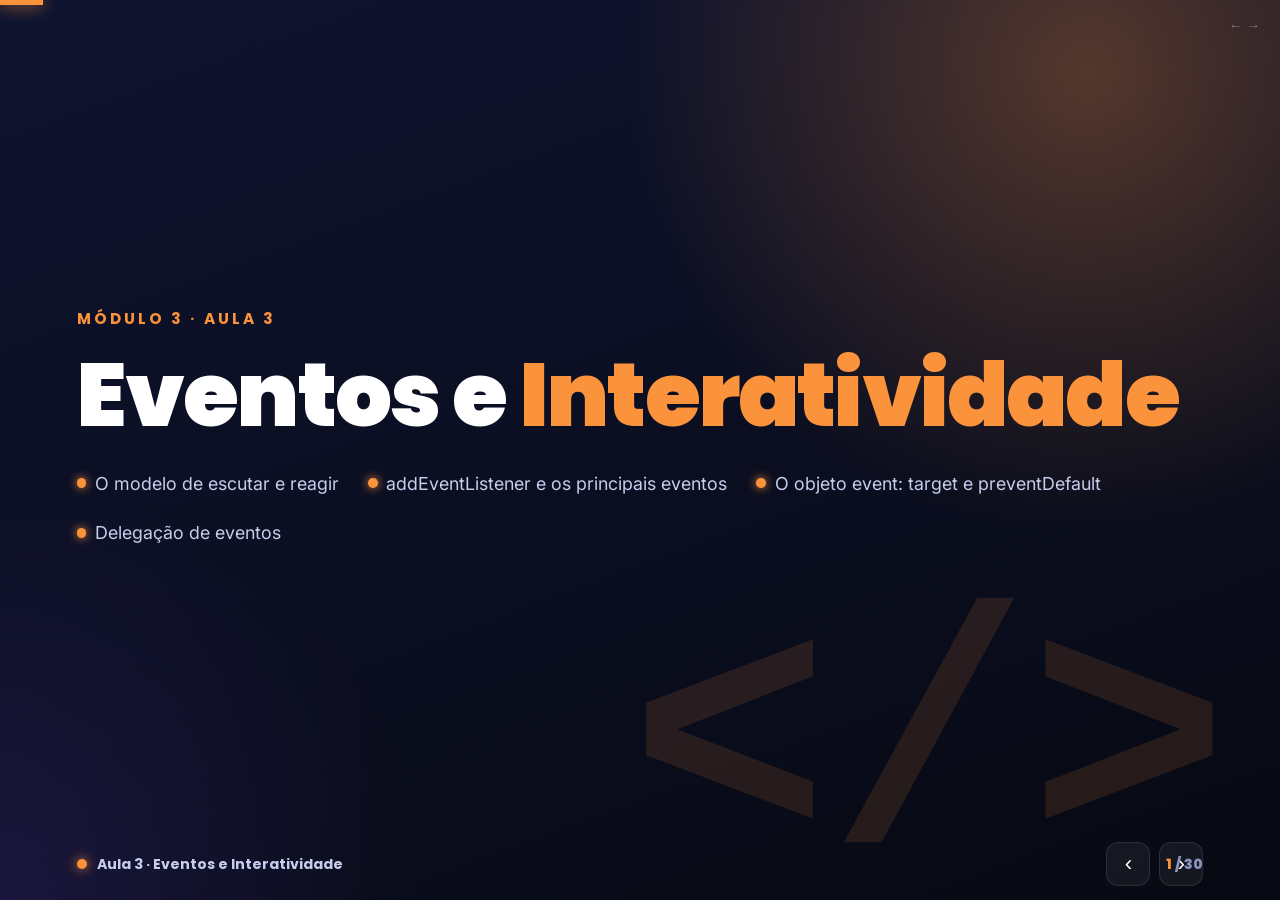
<file: slides-consulta/3 - Eventos e Interatividade.html>
<!DOCTYPE html>
<html lang="pt-BR">
<head>
<meta charset="UTF-8">
<meta name="viewport" content="width=device-width, initial-scale=1.0">
<title>Aula 3 — Eventos e Interatividade</title>
<link rel="preconnect" href="https://fonts.googleapis.com">
<link rel="preconnect" href="https://fonts.gstatic.com" crossorigin>
<link href="https://fonts.googleapis.com/css2?family=Poppins:wght@600;700;800;900&family=Inter:wght@400;500;600;700&display=swap" rel="stylesheet">
<style>
  :root{
    --bg0:#090b16;
    --bg1:#0e1124;
    --panel:#151a30;
    --panel-2:#1b2240;
    --code-bg:#0a0d1c;
    --ink:#eef1ff;
    --ink-soft:#c7cdec;
    --muted:#8b93bc;
    --line:rgba(255,255,255,.10);
    --accent:#ff6b6b;            /* overridden per part via JS */
    --display:'Poppins','Segoe UI',Roboto,Arial,sans-serif;
    --sans:'Inter','Segoe UI',Roboto,Helvetica,Arial,sans-serif;
    --mono:'Consolas','SFMono-Regular','Courier New',monospace;
  }
  *{box-sizing:border-box;margin:0;padding:0}
  html,body{height:100%}
  body{
    font-family:var(--sans);
    background:var(--bg0);
    color:var(--ink);
    overflow:hidden;
    -webkit-font-smoothing:antialiased;
  }

  #progress{
    position:fixed;top:0;left:0;height:5px;width:0;
    background:var(--accent);z-index:50;transition:width .3s ease,background .3s ease;
    box-shadow:0 0 16px var(--accent);
  }

  /* ---------- stage / slides ---------- */
  .slide{
    position:absolute;inset:0;
    display:none;
    flex-direction:column;
    padding:5.5vh 6vw 11vh;
    background:linear-gradient(165deg,#0d1022,#090b15);
    background-image:
      linear-gradient(165deg,#0d1022,#090b15),
      radial-gradient(circle at 1px 1px, rgba(255,255,255,.04) 1px, transparent 0);
    background-size:auto, 32px 32px;
    overflow:hidden;
    animation:fade .42s cubic-bezier(.2,.7,.2,1);
  }
  .slide.active{display:flex}
  @keyframes fade{from{opacity:0;transform:translateY(20px) scale(.99)}to{opacity:1;transform:none}}

  .slide:not(.cover):not(.divider)::after{
    content:"";position:absolute;top:-16%;right:-10%;
    width:50vw;height:50vw;border-radius:50%;
    background:var(--accent);opacity:.14;filter:blur(70px);
    pointer-events:none;z-index:0;
  }
  .ghost{
    position:absolute;top:3vh;right:4.5vw;z-index:1;
    font-family:var(--display);font-weight:900;line-height:1;
    font-size:clamp(5rem,13vw,11rem);color:var(--accent);opacity:.12;
    pointer-events:none;letter-spacing:-.04em;
  }
  .kicker,h2.title,.body{position:relative;z-index:2}

  .kicker{
    display:inline-flex;align-items:center;gap:.55rem;align-self:flex-start;
    background:rgba(255,255,255,.05);
    background:color-mix(in srgb, var(--accent) 14%, transparent);
    color:var(--accent);
    border:1.5px solid rgba(255,255,255,.18);
    border-color:color-mix(in srgb, var(--accent) 55%, transparent);
    font-family:var(--display);font-weight:700;
    font-size:clamp(.8rem,1vw,1.05rem);letter-spacing:.05em;text-transform:uppercase;
    padding:.42rem 1rem;border-radius:999px;margin-bottom:1.1rem;
  }
  .kicker::before{content:"";width:.55rem;height:.55rem;border-radius:50%;background:var(--accent);box-shadow:0 0 10px var(--accent)}

  h2.title{
    font-family:var(--display);font-weight:800;
    font-size:clamp(2rem,4.2vw,3.4rem);line-height:1.06;letter-spacing:-.02em;
    color:var(--ink);margin-bottom:1.5rem;max-width:26ch;
  }

  .body{flex:1;display:flex;flex-direction:column;gap:1.15rem;min-height:0;overflow:auto}
  .cols{display:flex;gap:2.6rem;flex:1;min-height:0}
  .col{flex:1;display:flex;flex-direction:column;gap:1.1rem;min-width:0}

  p.lead{font-size:clamp(1.2rem,1.9vw,1.6rem);color:var(--ink-soft);line-height:1.5;font-weight:400}
  p.lead b{color:#fff;font-weight:700}
  p.lead i{color:var(--accent);font-style:normal;font-weight:600}
  p.note{font-size:clamp(1rem,1.3vw,1.2rem);color:var(--muted);line-height:1.5}
  p.note b{color:var(--ink)}

  .big-idea{
    background:rgba(255,255,255,.05);
    background:color-mix(in srgb, var(--accent) 13%, transparent);
    border:1.5px solid rgba(255,255,255,.16);
    border-color:color-mix(in srgb, var(--accent) 42%, transparent);
    color:var(--ink);border-radius:18px;
    padding:1.3rem 1.6rem;font-size:clamp(1.15rem,1.9vw,1.6rem);line-height:1.45;font-weight:500;
    box-shadow:0 16px 40px rgba(0,0,0,.4);
  }
  .big-idea strong{color:var(--accent);font-weight:800}
  .big-idea b{color:#fff;font-weight:800}

  ul.bullets{list-style:none;display:flex;flex-direction:column;gap:.85rem}
  ul.bullets li{
    position:relative;padding-left:2rem;
    font-size:clamp(1.1rem,1.7vw,1.5rem);color:var(--ink-soft);line-height:1.4;
  }
  ul.bullets li::before{
    content:"";position:absolute;left:0;top:.42em;width:.75rem;height:.75rem;
    background:var(--accent);border-radius:4px;transform:rotate(45deg);box-shadow:0 0 10px var(--accent)
  }
  ul.bullets li b{color:#fff;font-weight:700}

  /* ---------- code blocks (editor window) ---------- */
  pre{
    position:relative;background:var(--code-bg);color:var(--ink);
    border-radius:16px;padding:3rem 1.5rem 1.3rem;
    font-family:var(--mono);font-size:clamp(1rem,1.35vw,1.35rem);line-height:1.6;
    overflow:auto;box-shadow:0 18px 44px rgba(0,0,0,.45);
    border:1px solid rgba(255,255,255,.08);
  }
  pre::before{
    content:"";position:absolute;top:16px;left:18px;width:54px;height:13px;
    background:
      radial-gradient(circle 6.5px at 6.5px 6.5px,#ff5f56 96%,transparent),
      radial-gradient(circle 6.5px at 27px 6.5px,#ffbd2e 96%,transparent),
      radial-gradient(circle 6.5px at 47.5px 6.5px,#27c93f 96%,transparent);
  }
  pre .tag{color:#7ee0c8}
  pre .att{color:#ffd479}
  pre .sel{color:#ff9ec4;font-weight:600}
  pre .prop{color:#8ec9ff}
  pre .val{color:#ffd479}
  pre .com{color:#7b84b0;font-style:italic}
  pre .pun{color:#aeb6df}
  /* JS token colors */
  pre .kw{color:#ff9ec4;font-weight:600}
  pre .fn{color:#8ec9ff}
  pre .str{color:#ffd479}
  pre .num{color:#7ee0c8}
  pre .propacc{color:#c9a4ff}

  code.inline{
    font-family:var(--mono);background:rgba(255,255,255,.08);color:#ffd479;
    padding:.12em .45em;border-radius:7px;font-size:.92em;font-weight:600;
    border:1px solid var(--line);
  }

  /* ---------- part divider ---------- */
  .slide.divider{
    background:
      radial-gradient(60vw 60vw at 12% 10%, color-mix(in srgb, var(--accent) 26%, transparent), transparent 60%),
      radial-gradient(70vw 70vw at 100% 100%, rgba(120,80,255,.10), transparent 55%),
      linear-gradient(160deg,#0f1430,#070912);
    color:#fff;justify-content:center;
  }
  .slide.divider::before{
    content:"";position:absolute;inset:0;
    background-image:radial-gradient(circle at 1px 1px, rgba(255,255,255,.05) 1px, transparent 0);
    background-size:36px 36px;pointer-events:none;
  }
  .slide.divider .partnum{
    position:relative;font-family:var(--display);font-weight:900;
    font-size:clamp(4rem,12vw,9rem);color:var(--accent);line-height:.9;letter-spacing:-.03em;
    text-shadow:0 0 60px var(--accent);
  }
  .slide.divider h2{
    position:relative;font-family:var(--display);font-weight:800;
    font-size:clamp(2.2rem,5.4vw,4.4rem);line-height:1.04;margin-top:.6rem;color:#fff;max-width:20ch;
  }
  .slide.divider .sub{
    position:relative;color:var(--accent);font-size:clamp(1.1rem,1.7vw,1.5rem);
    margin-top:1.1rem;letter-spacing:.04em;font-weight:600;
  }

  /* ---------- cover ---------- */
  .slide.cover{
    background:
      radial-gradient(60vw 60vw at 85% 8%, color-mix(in srgb, var(--accent) 30%, transparent), transparent 60%),
      radial-gradient(60vw 60vw at 0% 100%, rgba(120,80,255,.14), transparent 55%),
      linear-gradient(160deg,#0f1430,#070912);
    color:#fff;justify-content:center;
  }
  .slide.cover::after{
    content:"</>";position:absolute;right:4vw;bottom:-2vh;
    font-family:var(--mono);font-weight:700;font-size:clamp(8rem,26vw,22rem);
    color:var(--accent);opacity:.12;pointer-events:none;line-height:1;
  }
  .slide.cover .eyebrow{
    position:relative;color:var(--accent);font-family:var(--display);font-weight:700;
    letter-spacing:.2em;text-transform:uppercase;margin-bottom:1.2rem;font-size:clamp(.9rem,1.2vw,1.2rem);
  }
  .slide.cover h1{
    position:relative;font-family:var(--display);font-weight:900;
    font-size:clamp(2.6rem,7vw,5.6rem);line-height:1.02;letter-spacing:-.02em;max-width:20ch;
  }
  .slide.cover h1 em{color:var(--accent);font-style:normal}
  .slide.cover .meta{position:relative;margin-top:2rem;color:var(--ink-soft);font-size:clamp(1rem,1.4vw,1.3rem);display:flex;gap:1.8rem;flex-wrap:wrap}
  .slide.cover .meta span{display:flex;align-items:center;gap:.55rem}
  .dot{width:.6rem;height:.6rem;border-radius:50%;background:var(--accent);display:inline-block;box-shadow:0 0 10px var(--accent)}

  /* ---------- cards / chips ---------- */
  .grid{display:grid;gap:1.1rem}
  .grid.g2{grid-template-columns:1fr 1fr}
  .grid.g3{grid-template-columns:repeat(3,1fr)}
  .card{
    background:var(--panel);border:1px solid var(--line);border-radius:16px;
    padding:1.1rem 1.3rem;box-shadow:0 10px 26px rgba(0,0,0,.32);
  }
  .card h3{font-family:var(--display);color:var(--accent);font-size:clamp(1.1rem,1.5vw,1.4rem);margin-bottom:.4rem;font-weight:700}
  .card p{color:var(--muted);font-size:clamp(.95rem,1.2vw,1.15rem);line-height:1.4}

  .pill{
    display:inline-block;
    background:rgba(255,255,255,.06);
    background:color-mix(in srgb, var(--accent) 16%, transparent);
    color:var(--accent);
    border:1.5px solid rgba(255,255,255,.16);
    border-color:color-mix(in srgb, var(--accent) 50%, transparent);
    border-radius:999px;padding:.35rem 1.1rem;font-size:clamp(.95rem,1.2vw,1.15rem);font-weight:700;font-family:var(--display);
  }
  .pill.ok{background:rgba(34,197,94,.16);color:#4ade80;border-color:rgba(74,222,128,.5)}
  .pill.bad{background:rgba(239,68,68,.16);color:#f87171;border-color:rgba(248,113,113,.5)}

  /* color swatches */
  .swatches{display:flex;flex-wrap:wrap;gap:1rem}
  .sw{border-radius:14px;padding:1.2rem;min-width:160px;flex:1;color:#fff;font-weight:700;font-family:var(--display);font-size:1.2rem;box-shadow:0 12px 26px rgba(0,0,0,.4)}
  .sw small{display:block;font-weight:400;opacity:.92;font-size:.9rem;margin-top:.35rem;font-family:var(--sans)}

  /* color wheel */
  .wheel{
    width:min(38vh,300px);aspect-ratio:1;border-radius:50%;
    background:conic-gradient(red,#ff8c00,gold,#9acd32,green,#00ced1,blue,#8a2be2,magenta,red);
    box-shadow:0 16px 44px rgba(0,0,0,.5);position:relative;flex:none;margin:auto;
  }
  .wheel::after{content:"";position:absolute;inset:30%;border-radius:50%;background:var(--bg0)}

  /* box model */
  .boxmodel{display:flex;align-items:center;justify-content:center;flex:1}
  .bm{background:#ffe39b;padding:30px;border-radius:10px;text-align:center;font-weight:800;color:#8a6d1a;position:relative;font-family:var(--display)}
  .bm .lbl{position:absolute;top:5px;left:10px;font-size:.8rem;font-weight:800;opacity:.85}
  .bm-border{background:#bfe5ff;padding:26px;border-radius:8px;color:#0f5e9c}
  .bm-padding{background:#c8f3c8;padding:26px;border-radius:8px;color:#157a2e}
  .bm-content{background:#11152a;color:#fff;padding:28px 40px;border-radius:6px;font-size:1.2rem}

  /* font samples */
  .fontsample{background:var(--panel);border:1px solid var(--line);border-radius:14px;padding:1rem 1.3rem;display:flex;justify-content:space-between;align-items:baseline;gap:1rem;box-shadow:0 8px 22px rgba(0,0,0,.3)}
  .fontsample .t{font-size:clamp(1.4rem,2.2vw,2rem);color:var(--ink);font-weight:600}
  .fontsample .n{font-size:clamp(.85rem,1.1vw,1.05rem);color:var(--accent);font-family:var(--mono);flex:none;font-weight:600}

  /* ---------- UI/UX mockups ---------- */
  .demo{display:flex;gap:1rem;flex-wrap:wrap;align-items:stretch}
  .demo-item{flex:1;min-width:150px;display:flex;flex-direction:column;align-items:center;gap:.8rem;
    background:var(--panel);border:1px solid var(--line);border-radius:16px;padding:1.3rem .9rem;text-align:center;box-shadow:0 10px 26px rgba(0,0,0,.32)}
  .demo-item span{color:var(--muted);font-size:clamp(.9rem,1.1vw,1.05rem);line-height:1.35}
  .demo-item span b{color:var(--ink)}
  .ui-btn{display:inline-flex;align-items:center;justify-content:center;gap:.45rem;padding:.8rem 1.4rem;
    border-radius:12px;font-weight:700;font-family:var(--display);font-size:clamp(1rem,1.2vw,1.15rem);border:none;color:#fff;cursor:default;
    box-shadow:0 10px 22px rgba(0,0,0,.4)}
  .ui-btn.ghost{background:transparent;border:1.6px solid var(--line);color:var(--ink-soft);box-shadow:none}
  .ui-card{background:var(--panel);border:1px solid var(--line);border-radius:20px;padding:1.4rem;
    display:flex;flex-direction:column;gap:.7rem;flex:1;min-width:210px;box-shadow:0 20px 44px rgba(0,0,0,.45)}
  .ui-card .logo{width:48px;height:48px;border-radius:14px;display:flex;align-items:center;justify-content:center;color:#fff;font-weight:800;font-family:var(--display);font-size:1.4rem}
  .ui-card h4{font-family:var(--display);font-size:clamp(1.2rem,1.6vw,1.5rem);color:var(--ink);font-weight:700}
  .ui-card p{color:var(--muted);font-size:clamp(.95rem,1.15vw,1.1rem);line-height:1.4;flex:1}
  .feel{font-weight:700;font-size:clamp(.9rem,1.1vw,1.05rem);margin-top:.5rem;text-align:center}
  .wordmark{font-size:clamp(1.8rem,3.6vw,2.8rem);font-weight:800;color:var(--ink);line-height:1.05}
  .eyrow{letter-spacing:.16em;text-transform:uppercase;font-size:clamp(.78rem,1vw,.95rem);font-weight:700;color:var(--accent)}
  .priced{font-family:var(--display);font-weight:900;font-size:clamp(2.6rem,5.2vw,3.8rem);color:var(--ink);line-height:1}
  .priced small{font-size:1.1rem;font-weight:600;color:var(--muted)}

  /* ---------- HUD ---------- */
  #hud{
    position:fixed;bottom:0;left:0;right:0;height:8vh;min-height:54px;
    display:flex;align-items:center;justify-content:space-between;
    padding:0 6vw;z-index:40;pointer-events:none;
  }
  #hud .left{
    display:flex;align-items:center;gap:.6rem;
    color:var(--ink-soft);font-size:clamp(.85rem,1.1vw,1.05rem);font-weight:700;font-family:var(--display);
  }
  #hud .left::before{content:"";width:.65rem;height:.65rem;border-radius:50%;background:var(--accent);box-shadow:0 0 12px var(--accent)}
  #hud .nav{display:flex;gap:.55rem;pointer-events:auto}
  #hud button{
    border:1px solid var(--line);background:rgba(255,255,255,.06);color:#fff;width:44px;height:44px;border-radius:12px;
    font-size:1.4rem;line-height:1;cursor:pointer;transition:.15s;
    display:flex;align-items:center;justify-content:center;
  }
  #hud button:hover{transform:translateY(-2px);background:var(--accent);border-color:var(--accent);color:#0b0e1a}
  #counter{
    position:fixed;bottom:0;right:6vw;height:8vh;min-height:54px;display:flex;align-items:center;
    font-size:clamp(.85rem,1.1vw,1.05rem);color:var(--muted);font-weight:800;z-index:41;font-family:var(--display);
  }
  #counter #cur{color:var(--accent)}
  .hint{position:fixed;top:16px;right:20px;color:#fff;opacity:.4;font-size:.85rem;z-index:45;font-family:var(--display)}

  @media (max-width:820px){
    .cols{flex-direction:column;gap:1.1rem}
    .grid.g3,.grid.g2{grid-template-columns:1fr}
    .ghost{font-size:7rem}
  }
</style>

</head>
<body>
<div id="progress"></div>
<div class="hint">← →</div>

<section class="slide cover">
  <div class="eyebrow">Módulo 3 · Aula 3</div>
  <h1>Eventos e <em>Interatividade</em></h1>
  <div class="meta"><span><i class="dot"></i> O modelo de escutar e reagir</span><span><i class="dot"></i> addEventListener e os principais eventos</span><span><i class="dot"></i> O objeto event: target e preventDefault</span><span><i class="dot"></i> Delegação de eventos</span></div>
</section>

<section class="slide divider">
  <div class="partnum">01</div>
  <h2>O que são eventos</h2>
  <div class="sub">A peça que faltava para o site reagir</div>
</section>

<section class="slide">
  <div class="kicker">Parte 1 · Slide 1</div>
  <h2 class="title">O modelo escutar-e-reagir</h2>
  <div class="body"><p class="lead">Um <b>evento</b> é algo que acontece na página: um clique, uma tecla pressionada, um mouse passando por cima.</p><div class="big-idea">O JavaScript fica <strong>“escutando”</strong> esses acontecimentos e executa uma função quando eles acontecem. É assim que um site deixa de ser <b>estático</b> e passa a <b>reagir</b> ao usuário.</div></div>
</section>

<section class="slide">
  <div class="kicker">Parte 1 · Slide 2</div>
  <h2 class="title">Eventos no dia a dia da web</h2>
  <div class="body"><div class="grid g3"><div class="card"><h3>click</h3><p>clicar num botão ou link</p></div><div class="card"><h3>mouseover / mouseout</h3><p>passar o mouse em cima / tirar</p></div><div class="card"><h3>keydown</h3><p>pressionar uma tecla</p></div><div class="card"><h3>submit</h3><p>enviar um formulário</p></div><div class="card"><h3>change</h3><p>mudar o valor de um campo</p></div><div class="card"><h3>scroll</h3><p>rolar a página</p></div></div></div>
</section>

<section class="slide">
  <div class="kicker">Parte 1 · Slide 3</div>
  <h2 class="title">Conectando com o que já vimos</h2>
  <div class="body"><p class="lead">Na Aula 2, aprendemos a <b>selecionar</b> e <b>alterar</b> elementos.</p><p class="lead">Hoje aprendemos <b>quando</b> essas alterações devem acontecer.</p><p class="note">Seleção + Eventos = a base de praticamente toda interação que existe num site.</p></div>
</section>

<section class="slide divider">
  <div class="partnum">02</div>
  <h2>addEventListener</h2>
  <div class="sub">Ensinando o JS a escutar a página</div>
</section>

<section class="slide">
  <div class="kicker">Parte 2 · Slide 4</div>
  <h2 class="title">Sintaxe básica</h2>
  <div class="body"><p class="lead">Todo listener precisa de três coisas: o <b>elemento</b>, o <b>tipo de evento</b> e uma <b>função</b> a executar.</p><pre><span class="kw">const</span> botao <span class="pun">=</span> document<span class="pun">.</span><span class="fn">querySelector</span><span class="pun">(</span><span class="str">&quot;#meu-botao&quot;</span><span class="pun">)</span><span class="pun">;</span>

botao<span class="pun">.</span><span class="fn">addEventListener</span><span class="pun">(</span><span class="str">&quot;click&quot;</span><span class="pun">,</span> <span class="pun">(</span><span class="pun">)</span> <span class="pun">=</span><span class="pun">&gt;</span> <span class="pun">{</span>
  console<span class="pun">.</span><span class="fn">log</span><span class="pun">(</span><span class="str">&quot;O botão foi clicado!&quot;</span><span class="pun">)</span><span class="pun">;</span>
<span class="pun">}</span><span class="pun">)</span><span class="pun">;</span></pre></div>
</section>

<section class="slide">
  <div class="kicker">Parte 2 · Slide 5</div>
  <h2 class="title">Eventos de mouse</h2>
  <div class="body"><pre><span class="kw">const</span> card <span class="pun">=</span> document<span class="pun">.</span><span class="fn">querySelector</span><span class="pun">(</span><span class="str">&quot;.card&quot;</span><span class="pun">)</span><span class="pun">;</span>

card<span class="pun">.</span><span class="fn">addEventListener</span><span class="pun">(</span><span class="str">&quot;mouseover&quot;</span><span class="pun">,</span> <span class="pun">(</span><span class="pun">)</span> <span class="pun">=</span><span class="pun">&gt;</span> <span class="pun">{</span>
  card<span class="pun">.</span><span class="propacc">classList</span><span class="pun">.</span><span class="fn">add</span><span class="pun">(</span><span class="str">&quot;card-destacado&quot;</span><span class="pun">)</span><span class="pun">;</span>
<span class="pun">}</span><span class="pun">)</span><span class="pun">;</span>

card<span class="pun">.</span><span class="fn">addEventListener</span><span class="pun">(</span><span class="str">&quot;mouseout&quot;</span><span class="pun">,</span> <span class="pun">(</span><span class="pun">)</span> <span class="pun">=</span><span class="pun">&gt;</span> <span class="pun">{</span>
  card<span class="pun">.</span><span class="propacc">classList</span><span class="pun">.</span><span class="fn">remove</span><span class="pun">(</span><span class="str">&quot;card-destacado&quot;</span><span class="pun">)</span><span class="pun">;</span>
<span class="pun">}</span><span class="pun">)</span><span class="pun">;</span></pre><p class="note">Muito usado para efeitos visuais de “hover” que dependem de lógica, além do que o CSS <code class="inline">:hover</code> já resolve sozinho.</p></div>
</section>

<section class="slide">
  <div class="kicker">Parte 2 · Slide 6</div>
  <h2 class="title">Eventos de teclado e formulário</h2>
  <div class="body cols"><div class="col"><p class="lead">Tecla pressionada:</p><pre>campo<span class="pun">.</span><span class="fn">addEventListener</span><span class="pun">(</span><span class="str">&quot;keydown&quot;</span><span class="pun">,</span> <span class="pun">(</span><span class="pun">)</span> <span class="pun">=</span><span class="pun">&gt;</span> <span class="pun">{</span>
  console<span class="pun">.</span><span class="fn">log</span><span class="pun">(</span><span class="str">&quot;Tecla pressionada!&quot;</span><span class="pun">)</span><span class="pun">;</span>
<span class="pun">}</span><span class="pun">)</span><span class="pun">;</span></pre></div><div class="col"><p class="lead">Valor de um campo mudou:</p><pre>select<span class="pun">.</span><span class="fn">addEventListener</span><span class="pun">(</span><span class="str">&quot;change&quot;</span><span class="pun">,</span> <span class="pun">(</span><span class="pun">)</span> <span class="pun">=</span><span class="pun">&gt;</span> <span class="pun">{</span>
  console<span class="pun">.</span><span class="fn">log</span><span class="pun">(</span><span class="str">&quot;Nova opção escolhida!&quot;</span><span class="pun">)</span><span class="pun">;</span>
<span class="pun">}</span><span class="pun">)</span><span class="pun">;</span></pre></div></div>
</section>

<section class="slide">
  <div class="kicker">Parte 2 · Slide 7</div>
  <h2 class="title">O evento submit</h2>
  <div class="body"><p class="lead">Disparado quando um formulário é enviado &mdash; seja pelo botão, seja pelo <code class="inline">Enter</code>.</p><pre><span class="pun">&lt;</span>form id<span class="pun">=</span><span class="str">&quot;form-contato&quot;</span><span class="pun">&gt;</span>
  <span class="pun">&lt;</span>input type<span class="pun">=</span><span class="str">&quot;text&quot;</span> placeholder<span class="pun">=</span><span class="str">&quot;Seu nome&quot;</span><span class="pun">&gt;</span>
  <span class="pun">&lt;</span>button type<span class="pun">=</span><span class="str">&quot;submit&quot;</span><span class="pun">&gt;</span>Enviar<span class="pun">&lt;</span><span class="pun">/</span>button<span class="pun">&gt;</span>
<span class="pun">&lt;</span><span class="pun">/</span>form<span class="pun">&gt;</span></pre><pre><span class="kw">const</span> form <span class="pun">=</span> document<span class="pun">.</span><span class="fn">querySelector</span><span class="pun">(</span><span class="str">&quot;#form-contato&quot;</span><span class="pun">)</span><span class="pun">;</span>

form<span class="pun">.</span><span class="fn">addEventListener</span><span class="pun">(</span><span class="str">&quot;submit&quot;</span><span class="pun">,</span> <span class="pun">(</span><span class="pun">)</span> <span class="pun">=</span><span class="pun">&gt;</span> <span class="pun">{</span>
  console<span class="pun">.</span><span class="fn">log</span><span class="pun">(</span><span class="str">&quot;Formulário enviado!&quot;</span><span class="pun">)</span><span class="pun">;</span>
<span class="pun">}</span><span class="pun">)</span><span class="pun">;</span></pre></div>
</section>

<section class="slide">
  <div class="kicker">Parte 2 · Slide 8</div>
  <h2 class="title">Função nomeada vs. inline</h2>
  <div class="body cols"><div class="col"><p class="lead">Função <b>inline</b> (rápida, direto ali):</p><pre>botao<span class="pun">.</span><span class="fn">addEventListener</span><span class="pun">(</span><span class="str">&quot;click&quot;</span><span class="pun">,</span> <span class="pun">(</span><span class="pun">)</span> <span class="pun">=</span><span class="pun">&gt;</span> <span class="pun">{</span>
  console<span class="pun">.</span><span class="fn">log</span><span class="pun">(</span><span class="str">&quot;Clique!&quot;</span><span class="pun">)</span><span class="pun">;</span>
<span class="pun">}</span><span class="pun">)</span><span class="pun">;</span></pre></div><div class="col"><p class="lead">Função <b>nomeada</b> (reutilizável):</p><pre><span class="kw">function</span> <span class="fn">aoClicar</span><span class="pun">(</span><span class="pun">)</span> <span class="pun">{</span>
  console<span class="pun">.</span><span class="fn">log</span><span class="pun">(</span><span class="str">&quot;Clique!&quot;</span><span class="pun">)</span><span class="pun">;</span>
<span class="pun">}</span>

botao<span class="pun">.</span><span class="fn">addEventListener</span><span class="pun">(</span><span class="str">&quot;click&quot;</span><span class="pun">,</span> aoClicar<span class="pun">)</span><span class="pun">;</span></pre></div></div>
</section>

<section class="slide divider">
  <div class="partnum">03</div>
  <h2>O objeto event</h2>
  <div class="sub">Toda informação sobre o que aconteceu</div>
</section>

<section class="slide">
  <div class="kicker">Parte 3 · Slide 9</div>
  <h2 class="title">O parâmetro event</h2>
  <div class="body"><p class="lead">Toda função de evento recebe automaticamente um objeto com <b>detalhes</b> do que aconteceu.</p><pre>botao<span class="pun">.</span><span class="fn">addEventListener</span><span class="pun">(</span><span class="str">&quot;click&quot;</span><span class="pun">,</span> <span class="pun">(</span>event<span class="pun">)</span> <span class="pun">=</span><span class="pun">&gt;</span> <span class="pun">{</span>
  console<span class="pun">.</span><span class="fn">log</span><span class="pun">(</span>event<span class="pun">)</span><span class="pun">;</span>
<span class="pun">}</span><span class="pun">)</span><span class="pun">;</span></pre><p class="note">Você pode nomear esse parâmetro como quiser, mas <code class="inline">event</code> ou <code class="inline">e</code> é a convenção mais usada.</p></div>
</section>

<section class="slide">
  <div class="kicker">Parte 3 · Slide 10</div>
  <h2 class="title">event.target</h2>
  <div class="body"><p class="lead">Diz <b>exatamente qual elemento</b> disparou o evento.</p><pre>lista<span class="pun">.</span><span class="fn">addEventListener</span><span class="pun">(</span><span class="str">&quot;click&quot;</span><span class="pun">,</span> <span class="pun">(</span>event<span class="pun">)</span> <span class="pun">=</span><span class="pun">&gt;</span> <span class="pun">{</span>
  console<span class="pun">.</span><span class="fn">log</span><span class="pun">(</span>event<span class="pun">.</span><span class="propacc">target</span><span class="pun">)</span><span class="pun">;</span> <span class="com">// o item exato que foi clicado</span>
  event<span class="pun">.</span><span class="propacc">target</span><span class="pun">.</span><span class="propacc">classList</span><span class="pun">.</span><span class="fn">toggle</span><span class="pun">(</span><span class="str">&quot;marcado&quot;</span><span class="pun">)</span><span class="pun">;</span>
<span class="pun">}</span><span class="pun">)</span><span class="pun">;</span></pre></div>
</section>

<section class="slide">
  <div class="kicker">Parte 3 · Slide 11</div>
  <h2 class="title">target vs. currentTarget</h2>
  <div class="body"><div class="grid g2"><div class="card"><h3>event.target</h3><p>O elemento que realmente recebeu a ação (ex: o &lt;li&gt; clicado)</p></div><div class="card"><h3>event.currentTarget</h3><p>O elemento onde o listener foi colocado (ex: a &lt;ul&gt; inteira)</p></div></div><p class="note">Essa diferença fica essencial quando falamos de <b>delegação de eventos</b>, mais adiante nesta aula.</p></div>
</section>

<section class="slide">
  <div class="kicker">Parte 3 · Slide 12</div>
  <h2 class="title">event.preventDefault()</h2>
  <div class="body"><p class="lead">Alguns elementos têm um <b>comportamento padrão</b> do navegador &mdash; às vezes queremos impedi-lo.</p><pre>form<span class="pun">.</span><span class="fn">addEventListener</span><span class="pun">(</span><span class="str">&quot;submit&quot;</span><span class="pun">,</span> <span class="pun">(</span>event<span class="pun">)</span> <span class="pun">=</span><span class="pun">&gt;</span> <span class="pun">{</span>
  event<span class="pun">.</span><span class="fn">preventDefault</span><span class="pun">(</span><span class="pun">)</span><span class="pun">;</span> <span class="com">// impede o recarregamento da página</span>
  console<span class="pun">.</span><span class="fn">log</span><span class="pun">(</span><span class="str">&quot;Formulário processado via JS!&quot;</span><span class="pun">)</span><span class="pun">;</span>
<span class="pun">}</span><span class="pun">)</span><span class="pun">;</span></pre><p class="note">Também funciona em links (<code class="inline">&lt;a&gt;</code>) para impedir a navegação padrão.</p></div>
</section>

<section class="slide divider">
  <div class="partnum">04</div>
  <h2>Teclado e formulários</h2>
  <div class="sub">Atalhos e validação em tempo real</div>
</section>

<section class="slide">
  <div class="kicker">Parte 4 · Slide 13</div>
  <h2 class="title">event.key</h2>
  <div class="body"><p class="lead">Dentro de um evento de teclado, <code class="inline">event.key</code> diz <b>qual tecla</b> foi pressionada.</p><pre>document<span class="pun">.</span><span class="fn">addEventListener</span><span class="pun">(</span><span class="str">&quot;keydown&quot;</span><span class="pun">,</span> <span class="pun">(</span>event<span class="pun">)</span> <span class="pun">=</span><span class="pun">&gt;</span> <span class="pun">{</span>
  console<span class="pun">.</span><span class="fn">log</span><span class="pun">(</span>event<span class="pun">.</span><span class="propacc">key</span><span class="pun">)</span><span class="pun">;</span> <span class="com">// &quot;Enter&quot;, &quot;a&quot;, &quot;ArrowUp&quot;, etc.</span>
<span class="pun">}</span><span class="pun">)</span><span class="pun">;</span></pre></div>
</section>

<section class="slide">
  <div class="kicker">Parte 4 · Slide 14</div>
  <h2 class="title">Criando um atalho de teclado</h2>
  <div class="body"><p class="lead">Combinando <code class="inline">event.key</code> com um <code class="inline">if</code>, dá pra criar atalhos:</p><pre>document<span class="pun">.</span><span class="fn">addEventListener</span><span class="pun">(</span><span class="str">&quot;keydown&quot;</span><span class="pun">,</span> <span class="pun">(</span>event<span class="pun">)</span> <span class="pun">=</span><span class="pun">&gt;</span> <span class="pun">{</span>
  <span class="kw">if</span> <span class="pun">(</span>event<span class="pun">.</span><span class="propacc">key</span> <span class="pun">=</span><span class="pun">=</span><span class="pun">=</span> <span class="str">&quot;Escape&quot;</span><span class="pun">)</span> <span class="pun">{</span>
    menu<span class="pun">.</span><span class="propacc">classList</span><span class="pun">.</span><span class="fn">remove</span><span class="pun">(</span><span class="str">&quot;aberto&quot;</span><span class="pun">)</span><span class="pun">;</span>
  <span class="pun">}</span>
<span class="pun">}</span><span class="pun">)</span><span class="pun">;</span></pre><p class="note">Muito usado para fechar modais, menus e caixas de busca com a tecla <code class="inline">Esc</code>.</p></div>
</section>

<section class="slide">
  <div class="kicker">Parte 4 · Slide 15</div>
  <h2 class="title">input, change e submit</h2>
  <div class="body"><div class="grid g3"><div class="card"><h3>input</h3><p>dispara a cada tecla digitada no campo</p></div><div class="card"><h3>change</h3><p>dispara quando o campo perde o foco com um novo valor</p></div><div class="card"><h3>submit</h3><p>dispara ao enviar o formulário inteiro</p></div></div></div>
</section>

<section class="slide">
  <div class="kicker">Parte 4 · Slide 16</div>
  <h2 class="title">Uma prévia da validação em tempo real</h2>
  <div class="body"><p class="lead">Combinando <code class="inline">input</code> com condicionais, já dá pra dar feedback instantâneo:</p><pre>campoEmail<span class="pun">.</span><span class="fn">addEventListener</span><span class="pun">(</span><span class="str">&quot;input&quot;</span><span class="pun">,</span> <span class="pun">(</span><span class="pun">)</span> <span class="pun">=</span><span class="pun">&gt;</span> <span class="pun">{</span>
  <span class="kw">if</span> <span class="pun">(</span>campoEmail<span class="pun">.</span><span class="propacc">value</span><span class="pun">.</span><span class="fn">includes</span><span class="pun">(</span><span class="str">&quot;@&quot;</span><span class="pun">)</span><span class="pun">)</span> <span class="pun">{</span>
    campoEmail<span class="pun">.</span><span class="propacc">classList</span><span class="pun">.</span><span class="fn">remove</span><span class="pun">(</span><span class="str">&quot;erro&quot;</span><span class="pun">)</span><span class="pun">;</span>
  <span class="pun">}</span> <span class="kw">else</span> <span class="pun">{</span>
    campoEmail<span class="pun">.</span><span class="propacc">classList</span><span class="pun">.</span><span class="fn">add</span><span class="pun">(</span><span class="str">&quot;erro&quot;</span><span class="pun">)</span><span class="pun">;</span>
  <span class="pun">}</span>
<span class="pun">}</span><span class="pun">)</span><span class="pun">;</span></pre><p class="note">Vamos aprofundar validação de formulários com calma na Aula 6.</p></div>
</section>

<section class="slide divider">
  <div class="partnum">05</div>
  <h2>Delegação de eventos</h2>
  <div class="sub">Um listener pode fazer o trabalho de vários</div>
</section>

<section class="slide">
  <div class="kicker">Parte 5 · Slide 17</div>
  <h2 class="title">O problema de muitos listeners</h2>
  <div class="body"><p class="lead">Colocar um listener em <b>cada item</b> de uma lista funciona, mas fica caro e complicado &mdash; ainda mais se itens forem criados depois.</p><pre><span class="com">// funciona, mas nada elegante</span>
itens<span class="pun">.</span><span class="fn">forEach</span><span class="pun">(</span>item <span class="pun">=</span><span class="pun">&gt;</span> <span class="pun">{</span>
  item<span class="pun">.</span><span class="fn">addEventListener</span><span class="pun">(</span><span class="str">&quot;click&quot;</span><span class="pun">,</span> <span class="pun">(</span><span class="pun">)</span> <span class="pun">=</span><span class="pun">&gt;</span> <span class="pun">{</span> <span class="pun">.</span><span class="pun">.</span><span class="pun">.</span> <span class="pun">}</span><span class="pun">)</span><span class="pun">;</span>
<span class="pun">}</span><span class="pun">)</span><span class="pun">;</span></pre></div>
</section>

<section class="slide">
  <div class="kicker">Parte 5 · Slide 18</div>
  <h2 class="title">Delegando para o elemento pai</h2>
  <div class="body"><p class="lead">Como eventos <b>“sobem”</b> pela árvore do DOM, um único listener no pai já escuta os cliques dos filhos.</p><pre><span class="kw">const</span> lista <span class="pun">=</span> document<span class="pun">.</span><span class="fn">querySelector</span><span class="pun">(</span><span class="str">&quot;#lista&quot;</span><span class="pun">)</span><span class="pun">;</span>

lista<span class="pun">.</span><span class="fn">addEventListener</span><span class="pun">(</span><span class="str">&quot;click&quot;</span><span class="pun">,</span> <span class="pun">(</span>event<span class="pun">)</span> <span class="pun">=</span><span class="pun">&gt;</span> <span class="pun">{</span>
  <span class="kw">if</span> <span class="pun">(</span>event<span class="pun">.</span><span class="propacc">target</span><span class="pun">.</span><span class="propacc">tagName</span> <span class="pun">=</span><span class="pun">=</span><span class="pun">=</span> <span class="str">&quot;LI&quot;</span><span class="pun">)</span> <span class="pun">{</span>
    event<span class="pun">.</span><span class="propacc">target</span><span class="pun">.</span><span class="propacc">classList</span><span class="pun">.</span><span class="fn">toggle</span><span class="pun">(</span><span class="str">&quot;concluido&quot;</span><span class="pun">)</span><span class="pun">;</span>
  <span class="pun">}</span>
<span class="pun">}</span><span class="pun">)</span><span class="pun">;</span></pre><p class="note">Isso funciona até para itens <b>criados depois</b>, sem precisar adicionar um novo listener a cada um.</p></div>
</section>

<section class="slide">
  <div class="kicker">Parte 5 · Slide 19</div>
  <h2 class="title">removeEventListener</h2>
  <div class="body"><p class="lead">Quando um listener não for mais necessário, ele pode ser removido.</p><pre><span class="kw">function</span> <span class="fn">aoClicar</span><span class="pun">(</span><span class="pun">)</span> <span class="pun">{</span>
  console<span class="pun">.</span><span class="fn">log</span><span class="pun">(</span><span class="str">&quot;Só executa uma vez!&quot;</span><span class="pun">)</span><span class="pun">;</span>
  botao<span class="pun">.</span><span class="fn">removeEventListener</span><span class="pun">(</span><span class="str">&quot;click&quot;</span><span class="pun">,</span> aoClicar<span class="pun">)</span><span class="pun">;</span>
<span class="pun">}</span>

botao<span class="pun">.</span><span class="fn">addEventListener</span><span class="pun">(</span><span class="str">&quot;click&quot;</span><span class="pun">,</span> aoClicar<span class="pun">)</span><span class="pun">;</span></pre><p class="note">Só funciona com funções <b>nomeadas</b> &mdash; funções inline não podem ser removidas depois.</p></div>
</section>

<section class="slide divider">
  <div class="partnum">06</div>
  <h2>Atividade desafiadora</h2>
  <div class="sub">Menu e galeria interativos</div>
</section>

<section class="slide">
  <div class="kicker">Parte 6 · Desafio</div>
  <h2 class="title">Menu e galeria interativos</h2>
  <div class="body"><p class="lead">Construa uma página com um <b>menu de navegação</b> e uma <b>galeria de imagens</b>, ambos totalmente controlados por eventos.</p><div class="big-idea">O desafio: usar <strong>diferentes tipos de evento</strong> &mdash; clique, mouse e teclado &mdash; para criar uma experiência que realmente responde ao visitante.</div></div>
</section>

<section class="slide">
  <div class="kicker">Parte 6 · Desafio</div>
  <h2 class="title">O que o site precisa fazer</h2>
  <div class="body"><ul class="bullets"><li>Um botão de <b>menu</b> (☰) que abre e fecha uma lista de links ao clicar</li><li>Uma <b>galeria</b> de pelo menos 4 imagens/cards que reagem ao <code class="inline">mouseover</code>/<code class="inline">mouseout</code> (destaque visual)</li><li>Um <b>atalho de teclado</b>: pressionar <code class="inline">Esc</code> fecha o menu, se estiver aberto</li><li>Usar <code class="inline">event.target</code> em pelo menos uma interação (ex: destacar a imagem clicada na galeria)</li></ul><p class="note">Bônus opcional: usar delegação de eventos para controlar toda a galeria com um único listener no elemento pai.</p></div>
</section>

<section class="slide">
  <div class="kicker">Parte 6 · Desafio</div>
  <h2 class="title">Esqueleto para começar</h2>
  <div class="body"><pre><span class="kw">const</span> botaoMenu <span class="pun">=</span> document<span class="pun">.</span><span class="fn">querySelector</span><span class="pun">(</span><span class="str">&quot;#botao-menu&quot;</span><span class="pun">)</span><span class="pun">;</span>
<span class="kw">const</span> menu <span class="pun">=</span> document<span class="pun">.</span><span class="fn">querySelector</span><span class="pun">(</span><span class="str">&quot;#menu&quot;</span><span class="pun">)</span><span class="pun">;</span>

botaoMenu<span class="pun">.</span><span class="fn">addEventListener</span><span class="pun">(</span><span class="str">&quot;click&quot;</span><span class="pun">,</span> <span class="pun">(</span><span class="pun">)</span> <span class="pun">=</span><span class="pun">&gt;</span> <span class="pun">{</span>
  menu<span class="pun">.</span><span class="propacc">classList</span><span class="pun">.</span><span class="fn">toggle</span><span class="pun">(</span><span class="str">&quot;aberto&quot;</span><span class="pun">)</span><span class="pun">;</span>
<span class="pun">}</span><span class="pun">)</span><span class="pun">;</span>

document<span class="pun">.</span><span class="fn">addEventListener</span><span class="pun">(</span><span class="str">&quot;keydown&quot;</span><span class="pun">,</span> <span class="pun">(</span>event<span class="pun">)</span> <span class="pun">=</span><span class="pun">&gt;</span> <span class="pun">{</span>
  <span class="kw">if</span> <span class="pun">(</span>event<span class="pun">.</span><span class="propacc">key</span> <span class="pun">=</span><span class="pun">=</span><span class="pun">=</span> <span class="str">&quot;Escape&quot;</span><span class="pun">)</span> <span class="pun">{</span>
    menu<span class="pun">.</span><span class="propacc">classList</span><span class="pun">.</span><span class="fn">remove</span><span class="pun">(</span><span class="str">&quot;aberto&quot;</span><span class="pun">)</span><span class="pun">;</span>
  <span class="pun">}</span>
<span class="pun">}</span><span class="pun">)</span><span class="pun">;</span>

<span class="kw">const</span> galeria <span class="pun">=</span> document<span class="pun">.</span><span class="fn">querySelector</span><span class="pun">(</span><span class="str">&quot;#galeria&quot;</span><span class="pun">)</span><span class="pun">;</span>

galeria<span class="pun">.</span><span class="fn">addEventListener</span><span class="pun">(</span><span class="str">&quot;click&quot;</span><span class="pun">,</span> <span class="pun">(</span>event<span class="pun">)</span> <span class="pun">=</span><span class="pun">&gt;</span> <span class="pun">{</span>
  <span class="kw">if</span> <span class="pun">(</span>event<span class="pun">.</span><span class="propacc">target</span><span class="pun">.</span><span class="propacc">tagName</span> <span class="pun">=</span><span class="pun">=</span><span class="pun">=</span> <span class="str">&quot;IMG&quot;</span><span class="pun">)</span> <span class="pun">{</span>
    event<span class="pun">.</span><span class="propacc">target</span><span class="pun">.</span><span class="propacc">classList</span><span class="pun">.</span><span class="fn">toggle</span><span class="pun">(</span><span class="str">&quot;selecionada&quot;</span><span class="pun">)</span><span class="pun">;</span>
  <span class="pun">}</span>
<span class="pun">}</span><span class="pun">)</span><span class="pun">;</span></pre></div>
</section>

<section class="slide cover">
  <div class="eyebrow">O que aprendemos hoje</div>
  <h1>O site aprendendo a<br><em>escutar</em> o usuário</h1>
  <div class="meta" style="flex-direction:column;gap:.6rem"><span><i class="dot"></i> Eventos: o modelo de escutar e reagir</span><span><i class="dot"></i> addEventListener e os principais tipos de evento</span><span><i class="dot"></i> O objeto event: target, currentTarget e preventDefault</span><span><i class="dot"></i> Atalhos de teclado e eventos de formulário</span><span><i class="dot"></i> Delegação de eventos e removeEventListener</span><span><i class="dot"></i> Desafio: um menu e uma galeria totalmente interativos</span></div>
</section>
<!-- HUD -->
<div id="hud">
  <div class="left" id="hud-label">Aula 3 · Eventos e Interatividade</div>
  <div class="nav">
    <button id="prev" aria-label="Anterior">&lsaquo;</button>
    <button id="next" aria-label="Pr&oacute;ximo">&rsaquo;</button>
  </div>
</div>
<div id="counter"><span id="cur">1</span>&nbsp;/&nbsp;<span id="total">0</span></div>

<script>
  const PARTS = {
    1:{c:'#fb923c', n:'O que s\u00e3o eventos'},
    2:{c:'#38bdf8', n:'addEventListener'},
    3:{c:'#a78bfa', n:'O objeto event'},
    4:{c:'#34d399', n:'Teclado e formul\u00e1rios'},
    5:{c:'#f472b6', n:'Delega\u00e7\u00e3o de eventos'},
    6:{c:'#4ade80', n:'Atividade desafiadora'}
  };
  const BRAND = '#fb923c';

  const slides = Array.from(document.querySelectorAll('.slide'));
  const progress = document.getElementById('progress');
  const cur = document.getElementById('cur');
  const total = document.getElementById('total');
  const label = document.getElementById('hud-label');
  total.textContent = slides.length;

  let accent = BRAND, partLabel = 'Aula 3 · Eventos e Interatividade';
  slides.forEach((s, idx)=>{
    let part = null;
    if(s.classList.contains('divider')){
      const t = s.querySelector('.partnum');
      if(t) part = parseInt(t.textContent, 10);
    } else if(!s.classList.contains('cover')){
      const k = s.querySelector('.kicker');
      const m = k && k.textContent.match(/Parte\s+(\d+)/i);
      if(m) part = parseInt(m[1], 10);
    }
    if(part && PARTS[part]){ accent = PARTS[part].c; partLabel = 'Parte ' + part + ' \u00b7 ' + PARTS[part].n; }

    if(s.classList.contains('cover')){
      s.style.setProperty('--accent', BRAND);
      s.dataset.label = 'Aula 3 · Eventos e Interatividade';
      return;
    }
    s.style.setProperty('--accent', accent);
    s.dataset.label = partLabel;

    if(!s.classList.contains('divider')){
      const g = document.createElement('div');
      g.className = 'ghost';
      g.textContent = String(idx + 1).padStart(2, '0');
      s.appendChild(g);
    }
  });

  let i = 0;
  function show(n){
    i = Math.max(0, Math.min(slides.length - 1, n));
    slides.forEach((s, idx)=> s.classList.toggle('active', idx === i));
    const s = slides[i];
    const a = s.style.getPropertyValue('--accent') || BRAND;
    document.documentElement.style.setProperty('--accent', a);
    progress.style.width = ((i + 1) / slides.length * 100) + '%';
    cur.textContent = i + 1;
    label.textContent = s.dataset.label || 'Aula 3 · Eventos e Interatividade';
  }
  function next(){ show(i + 1); }
  function prev(){ show(i - 1); }

  document.getElementById('next').onclick = next;
  document.getElementById('prev').onclick = prev;
  document.addEventListener('keydown', e=>{
    if(e.key==='ArrowRight'||e.key==='PageDown'||e.key===' '){ e.preventDefault(); next(); }
    else if(e.key==='ArrowLeft'||e.key==='PageUp'){ e.preventDefault(); prev(); }
    else if(e.key==='Home'){ show(0); }
    else if(e.key==='End'){ show(slides.length - 1); }
  });
  let x0 = null;
  addEventListener('touchstart', e=> x0 = e.touches[0].clientX, {passive:true});
  addEventListener('touchend', e=>{ if(x0===null) return; const dx = e.changedTouches[0].clientX - x0; if(Math.abs(dx) > 50){ dx < 0 ? next() : prev(); } x0 = null; }, {passive:true});

  show(0);
</script>
</body>
</html>
</file>
